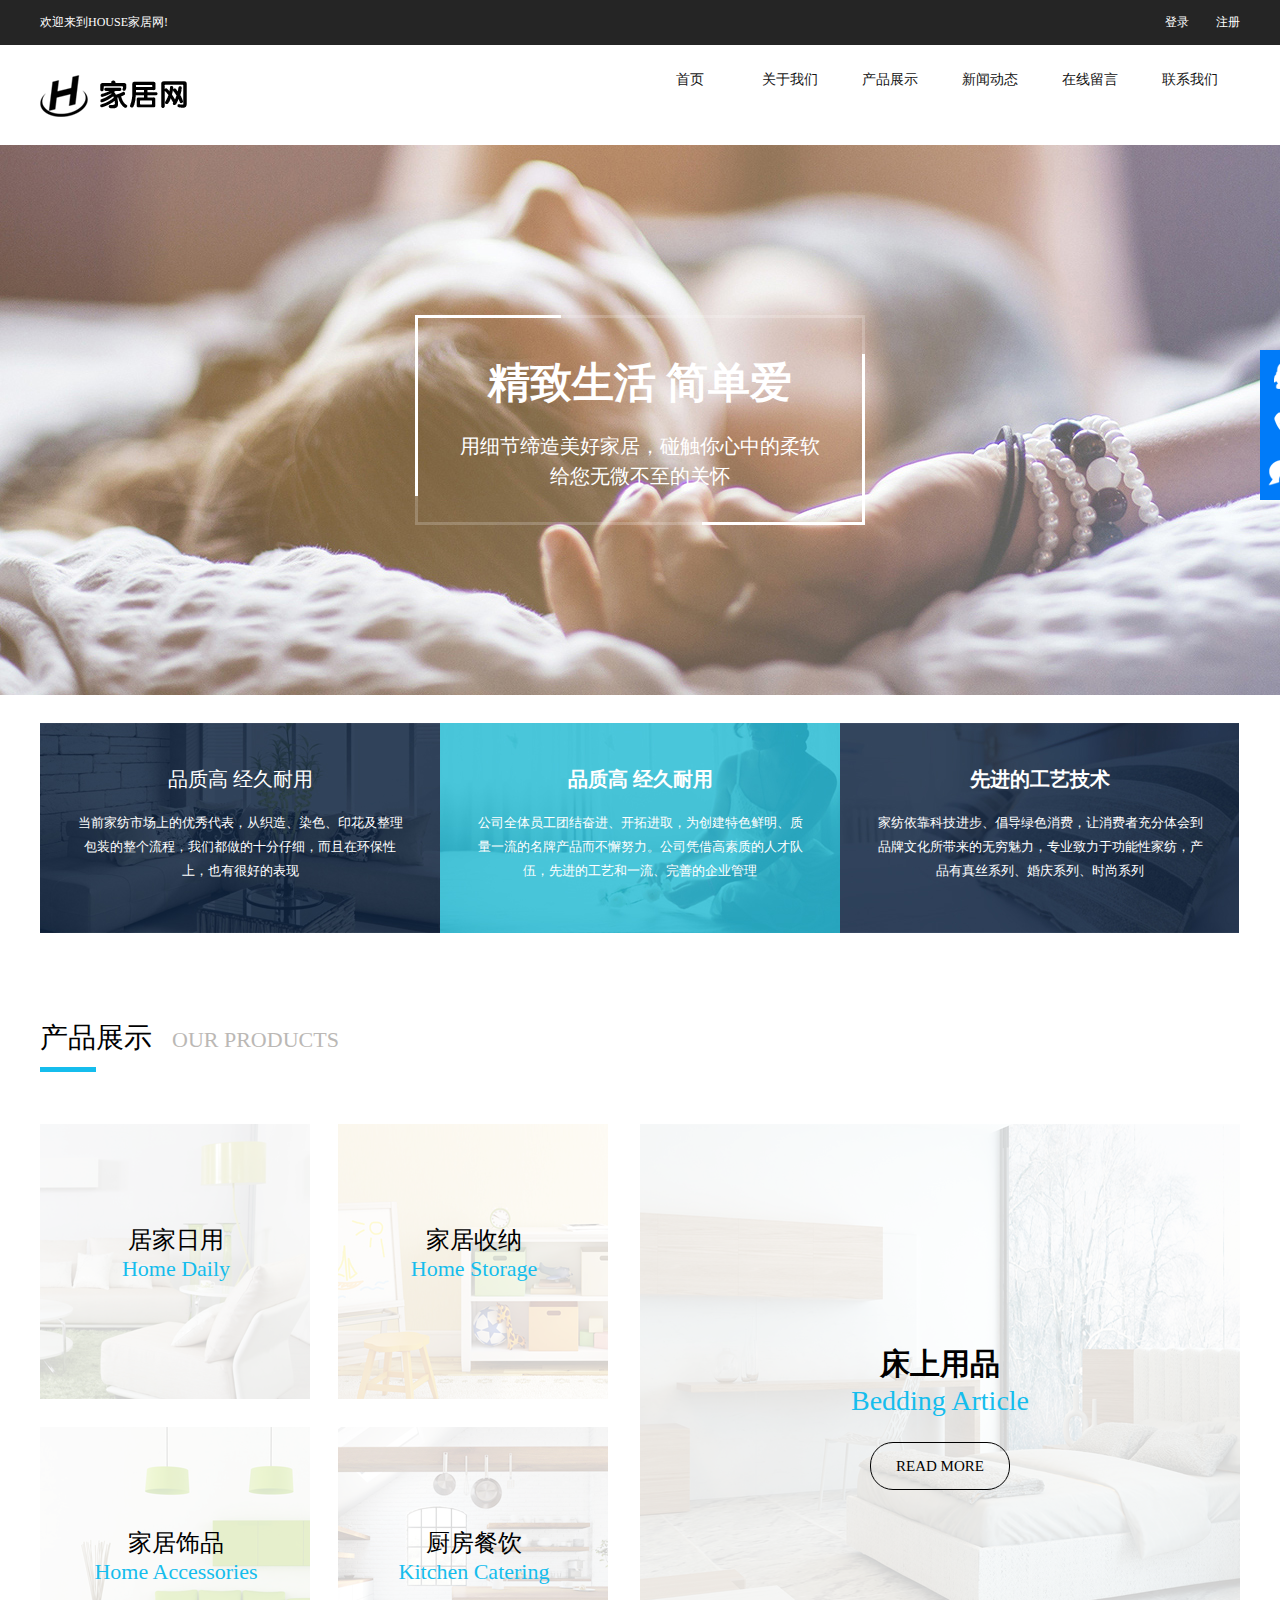
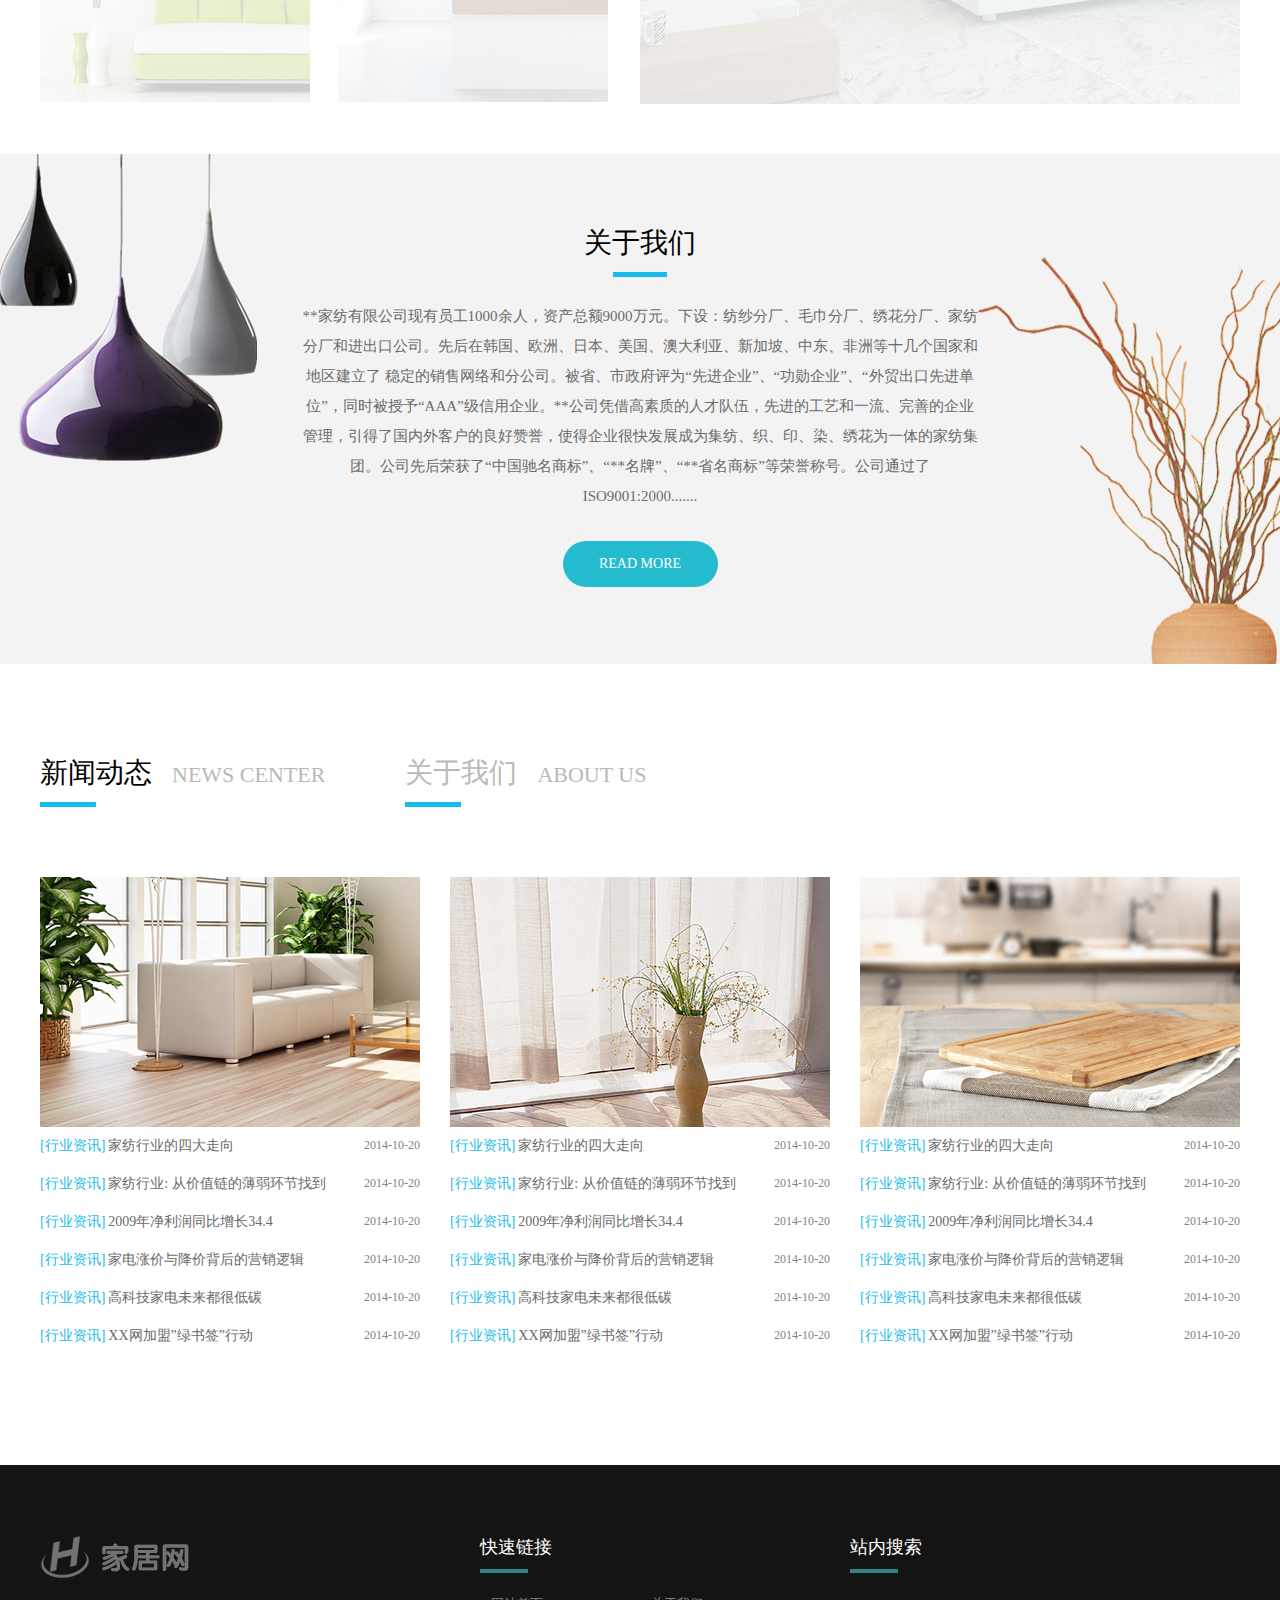
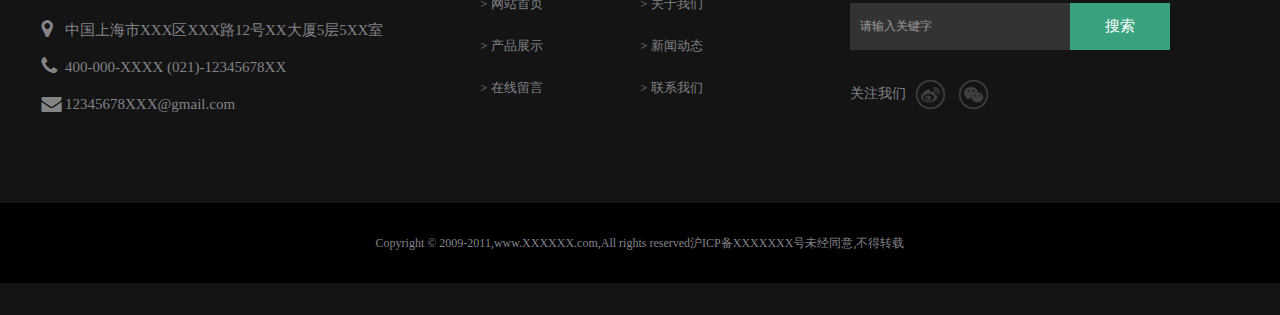
<file: net/index.html>
<!DOCTYPE html>
<html lang="en">

<head>
    <meta charset="UTF-8">
    <meta name="viewport" content="width=device-width, initial-scale=1.0">
    <meta http-equiv="X-UA-Compatible" content="ie=edge">
    <title>家居网-首页</title>
    <link rel="stylesheet" href="css/reset.css">
    <link rel="stylesheet" href="css/common.css">
    <link rel="stylesheet" href="css/index.css">
</head>

<body>
    <!-- 页眉 -->
    <div id="header">
        <div class="container-fluid bgc25">
            <!-- 欢迎语 header-top -->
            <div class="container header-top clearfix cfff font12">
                <p class="fl">欢迎来到HOUSE家居网!</p>
                <span class="time"></span>
                <p class="fr">
                    <span class="login-btn"> 登录 </span>
                    <span> 注册 </span>
                </p>
            </div>
        </div>
        <!-- 导航条 -->
        <div class="container clearfix">
            <!-- logo -->
            <h1 class="fl ptb25"><a href="#"><img src="images/logo.png" alt="图片加载失败"></a></h1>
            <!-- 导航栏 nav -->
            <ul class="fr nav">
                <li>
                    <a href="index.html">首页</a>
                    <ul>
                        <li>关于我们</li>
                        <li>产品展示</li>
                        <li>新闻动态</li>
                        <li>联系我们</li>
                    </ul>
                </li>
                <li>
                    <a href="aboutUs.html">关于我们</a>
                    
                </li>
                <li>
                    <a href="productShow.html">产品展示</a>
                    <ul>
                        <li>关于我们</li>
                        <li>产品展示</li>
                        <li>新闻动态</li>
                        <li>联系我们</li>
                    </ul>
                </li>
                <li>
                    <a href="news.html">新闻动态</a>
                    <ul>
                        <li>关于我们</li>
                        <li>产品展示</li>
                        <li>新闻动态</li>
                        <li>联系我们</li>
                    </ul>
                </li>
                <li>
                    <a href="message.html">在线留言</a>
                    
                </li>
                <li>
                    <a href="contactUs.html">联系我们</a>
                    <ul>
                        <li>关于我们</li>
                        <li>产品展示</li>
                        <li>新闻动态</li>
                        <li>联系我们</li>
                    </ul>
                </li>
            </ul>
        </div>

    </div>


    <!-- 模态框 -->
    <div id="loginbox">
        
        <!-- 登录框 -->
        <div class="login-cont">

            <form action="ok.html">
                <div class="login-t">立即登录</div>
                <div>
                    <input class="user" type="text">
                    <img class="del-user" src="images/delete.png">
                    <span class="userMsg"></span>
                </div>
                <div>
                    <input class="pwd" type="password">
                    <img class="change-pwd" src="images/close.png">
                    <span class="pwdMsg"></span>
                </div>
                <div><input class="btn" type="submit" value="登录"></div>
                <div>还没有账号？<a href="#">立即注册</a></div>
            </form>

            <span class="del-btn">❌</span>
            
        </div>

    </div>



    <!-- banner图 -->
    <div id="banner" class="container-fluid">
        <ul id="pic">
            <li><img src="./images/banner1.jpg"></li>
            <li><img src="./images/banner2.jpg"></li>
            
        </ul>
        <div class="banner-content cfff font20">
            <h2>精致生活 简单爱</h2>
            <p class="lh30">用细节缔造美好家居，碰触你心中的柔软</p>
            <p class="lh30">给您无微不至的关怀</p>
        </div>
    </div>

    <!-- 企业文化 -->
    <div id="culture" class="container clearfix cfff">
        <div class="fl cul-cont1">
            <h5 class="font20 fwn">品质高 经久耐用</h5>
            <p class="font13">当前家纺市场上的优秀代表，从织造、染色、印花及整理包装的整个流程，我们都做的十分仔细，而且在环保性上，也有很好的表现</p>
        </div>
        <div class="fl cul-cont2">
            <h5 class="font20">品质高 经久耐用</h5>
            <p class="font13">公司全体员工团结奋进、开拓进取，为创建特色鲜明、质量一流的名牌产品而不懈努力。公司凭借高素质的人才队伍，先进的工艺和一流、完善的企业管理</p>
        </div>
        <div class="fr cul-cont3 ">
            <h5 class="font20">先进的工艺技术</h5>
            <p class="font13">家纺依靠科技进步、倡导绿色消费，让消费者充分体会到品牌文化所带来的无穷魅力，专业致力于功能性家纺，产品有真丝系列、婚庆系列、时尚系列</p>
        </div>
    </div>

    <!-- 产品展示 -->
    <div id="proshow" class="container">
        <h2 class="com-title font28 fwn">产品展示<span class=" font22 cb85">OUR PRODUCTS</span></h2>
        <div class="clearfix">
            <ul class="products fl">
                <li>
                    <img src="images/pic01.jpg" alt="图片加载失败">
                    <div>
                        <h4 class="font24">居家日用</h4>
                        <span class="font22 c15bd">Home Daily</span>
                    </div>
                </li>
                <li>
                    <img src="images/pic02.jpg" alt="图片加载失败">
                    <div>
                        <h4 class="font24">家居收纳</h4>
                        <span class="font22 c15bd">Home Storage</span>
                    </div>
                </li>
                <li>
                    <img src="images/pic03.jpg" alt="图片加载失败">
                    <div>
                        <h4 class="font24">家居饰品</h4>
                        <span class="font22 c15bd">Home Accessories</span>
                    </div>
                </li>
                <li>
                    <img src="images/pic04.jpg" alt="图片加载失败">
                    <div>
                        <h4 class="font24">厨房餐饮</h4>
                        <span class="font22 c15bd">Kitchen Catering</span>
                    </div>
                </li>
            </ul>
            <div class="bigpro fr">
                <a href="#"><img src="images/pic05.jpg" alt="图片加载失败"></a>
                <div>
                    <h4 class="font30">床上用品</h4>
                    <span class="font28 c15bd">Bedding Article</span>
                    <a href="#" class="font15 c000">READ MORE</a>
                </div>
            </div>
        </div>
    </div>

    <!-- 关于我们 -->
    <div id="aboutus" class="container-fluid">
        <div class="container">
            <h2 class="font28 fwn">关于我们</h2>
            <p class="font15 lh30 c6b">
                **家纺有限公司现有员工1000余人，资产总额9000万元。下设：纺纱分厂、毛巾分厂、绣花分厂、家纺分厂和进出口公司。先后在韩国、欧洲、日本、美国、澳大利亚、新加坡、中东、非洲等十几个国家和地区建立了
                稳定的销售网络和分公司。被省、市政府评为“先进企业”、“功勋企业”、“外贸出口先进单位”，同时被授予“AAA”级信用企业。**公司凭借高素质的人才队伍，先进的工艺和一流、完善的企业管理，引得了国内外客户的良好赞誉，使得企业很快发展成为集纺、织、印、染、绣花为一体的家纺集团。公司先后荣获了“中国驰名商标”、“**名牌”、“**省名商标”等荣誉称号。公司通过了ISO9001:2000.......
            </p>
            <a href="#" class="font14 cfff">READ MORE</a>
        </div>
    </div>

    <!-- 新闻动态 -->
    <div id="news" class="container clearfix">
        <div class="fl clearfix" style="width: 100%;">
            <h2 class="com-title font28 fwn optTab">新闻动态<span class=" font22 cb85">NEWS CENTER</span></h2>
            <h2 class="com-title font28 cb85 fwn optTab">关于我们<span class=" font22 cb85">ABOUT US</span></h2>
        </div>
        <div class="opt clearfix active" style="width: 100%;">
            <div class="fl">
                <img src="images/pic06.jpg" alt="图片加载失败">
                <ul>
                    <li class="lh37">
                        <a class="c15bd font14" href="#">[行业资讯]</a>
                        <a class="c6a font14" href="#">家纺行业的四大走向</a>
                        <span class="font12 fr c138">2014-10-20</span>
                    </li>
                    <li class="lh37">
                        <a class="c15bd font14" href="#">[行业资讯]</a>
                        <a class="c6a font14" href="#">家纺行业: 从价值链的薄弱环节找到</a>
                        <span class="font12 fr c138">2014-10-20</span>
                    </li>
                    <li class="lh37">
                        <a class="c15bd font14" href="#">[行业资讯]</a>
                        <a class="c6a font14" href="#">2009年净利润同比增长34.4</a>
                        <span class="font12 fr c138">2014-10-20</span>
                    </li>
                    <li class="lh37">
                        <a class="c15bd font14" href="#">[行业资讯]</a>
                        <a class="c6a font14" href="#">家电涨价与降价背后的营销逻辑</a>
                        <span class="font12 fr c138">2014-10-20</span>
                    </li>
                    <li class="lh37">
                        <a class="c15bd font14" href="#">[行业资讯]</a>
                        <a class="c6a font14" href="#">高科技家电未来都很低碳</a>
                        <span class="font12 fr c138">2014-10-20</span>
                    </li>
                    <li class="lh37">
                        <a class="c15bd font14" href="#">[行业资讯]</a>
                        <a class="c6a font14" href="#">XX网加盟”绿书签”行动</a>
                        <span class="font12 fr c138">2014-10-20</span>
                    </li>
                </ul>
            </div>
            <div class="fl">
                <img src="images/pic07.jpg" alt="图片加载失败">
                <ul>
                    <li class="lh37">
                        <a class="c15bd font14" href="#">[行业资讯]</a>
                        <a class="c6a font14" href="#">家纺行业的四大走向</a>
                        <span class="font12 fr c138">2014-10-20</span>
                    </li>
                    <li class="lh37">
                        <a class="c15bd font14" href="#">[行业资讯]</a>
                        <a class="c6a font14" href="#">家纺行业: 从价值链的薄弱环节找到</a>
                        <span class="font12 fr c138">2014-10-20</span>
                    </li>
                    <li class="lh37">
                        <a class="c15bd font14" href="#">[行业资讯]</a>
                        <a class="c6a font14" href="#">2009年净利润同比增长34.4</a>
                        <span class="font12 fr c138">2014-10-20</span>
                    </li>
                    <li class="lh37">
                        <a class="c15bd font14" href="#">[行业资讯]</a>
                        <a class="c6a font14" href="#">家电涨价与降价背后的营销逻辑</a>
                        <span class="font12 fr c138">2014-10-20</span>
                    </li>
                    <li class="lh37">
                        <a class="c15bd font14" href="#">[行业资讯]</a>
                        <a class="c6a font14" href="#">高科技家电未来都很低碳</a>
                        <span class="font12 fr c138">2014-10-20</span>
                    </li>
                    <li class="lh37">
                        <a class="c15bd font14" href="#">[行业资讯]</a>
                        <a class="c6a font14" href="#">XX网加盟”绿书签”行动</a>
                        <span class="font12 fr c138">2014-10-20</span>
                    </li>
                </ul>
            </div>
            <div class="fr">
                <img src="images/pic08.jpg" alt="图片加载失败">
                <ul>
                    <li class="lh37">
                        <a class="c15bd font14" href="#">[行业资讯]</a>
                        <a class="c6a font14" href="#">家纺行业的四大走向</a>
                        <span class="font12 fr c138">2014-10-20</span>
                    </li>
                    <li class="lh37">
                        <a class="c15bd font14" href="#">[行业资讯]</a>
                        <a class="c6a font14" href="#">家纺行业: 从价值链的薄弱环节找到</a>
                        <span class="font12 fr c138">2014-10-20</span>
                    </li>
                    <li class="lh37">
                        <a class="c15bd font14" href="#">[行业资讯]</a>
                        <a class="c6a font14" href="#">2009年净利润同比增长34.4</a>
                        <span class="font12 fr c138">2014-10-20</span>
                    </li>
                    <li class="lh37">
                        <a class="c15bd font14" href="#">[行业资讯]</a>
                        <a class="c6a font14" href="#">家电涨价与降价背后的营销逻辑</a>
                        <span class="font12 fr c138">2014-10-20</span>
                    </li>
                    <li class="lh37">
                        <a class="c15bd font14" href="#">[行业资讯]</a>
                        <a class="c6a font14" href="#">高科技家电未来都很低碳</a>
                        <span class="font12 fr c138">2014-10-20</span>
                    </li>
                    <li class="lh37">
                        <a class="c15bd font14" href="#">[行业资讯]</a>
                        <a class="c6a font14" href="#">XX网加盟”绿书签”行动</a>
                        <span class="font12 fr c138">2014-10-20</span>
                    </li>
                </ul>
            </div>
        </div>
        <div class="opt" style="width: 100%;">
            <p class="font15 lh30 c6b">
                **家纺有限公司现有员工1000余人，资产总额9000万元。下设：纺纱分厂、毛巾分厂、绣花分厂、家纺分厂和进出口公司。先后在韩国、欧洲、日本、美国、澳大利亚、新加坡、中东、非洲等十几个国家和地区建立了
                稳定的销售网络和分公司。被省、市政府评为“先进企业”、“功勋企业”、“外贸出口先进单位”，同时被授予“AAA”级信用企业。**公司凭借高素质的人才队伍，先进的工艺和一流、完善的企业管理，引得了国内外客户的良好赞誉，使得企业很快发展成为集纺、织、印、染、绣花为一体的家纺集团。公司先后荣获了“中国驰名商标”、“**名牌”、“**省名商标”等荣誉称号。公司通过了ISO9001:2000.......
            </p>
            <a href="#" class="font14 cfff">READ MORE</a>
        </div>
    </div>

    <!-- 在线客服 -->
    <div id="online">
        <a class="icon1" href="#"><span>在线客服</span></a>
        <a class="icon2" href="#"><span>028-888888</span></a>
        <a class="icon3" href="#"><span>微信客服</span></a>
        <a class="icon4 rTop"><span>回到顶部</span></a>
    </div>

    <!-- 页尾 -->
    <div class="fontainer-fluid" id="footer">
        <div class="container clearfix">
            <div class="ftr1 fl">
                <img class="mb30" src="images/logo2.jpg" alt="图片加载失败">
                <a href="#">中国上海市XXX区XXX路12号XX大厦5层5XX室</a>
                <a href="#">400-000-XXXX (021)-12345678XX</a>
                <a href="#">12345678XXX@gmail.com</a>
            </div>
            <div class="ftr2 fl">
                <h5 class="com-title font18 cfff fwn">快速链接</h5>
                <a href="index.html">网站首页</a>
                <a href="aboutUs.html">关于我们</a>
                <a href="productShow.html">产品展示</a>
                <a href="news.html">新闻动态</a>
                <a href="message.html">在线留言</a>
                <a href="contactUs.html">联系我们</a>
            </div>
            <div class="ftr3 fl">
                <h5 class="com-title font18 cfff fwn  mb30">站内搜索</h5>
                <p class="clearfix mb30">
                    <input class="text font12 fl" type="text" placeholder="请输入关键字">
                    <input class="sbt cfff font15 fl" type="submit" value="搜索">
                </p>
                <p class="font14 c138">
                    关注我们
                    <a class="web" href="#"></a>
                    <a class="wechat" href="#"></a>
                </p>
            </div>
        </div>
        <div class="ftr-cprt c138 font12"><span>Copyright © 2009-2011,www.XXXXXX.com,All rights reserved沪ICP备XXXXXXX号未经同意,不得转载</span></div>
    </div>

    <!-- 引入js -->
    <script src="./js/slide.fn.js"></script>
    <script src="js/index.js"></script>
    <script src="js/indexDay2.js"></script>
    <script src="js/indexDay3.js"></script>
    <script src="./js/indexDay4.js"></script>
    <script src="./js/tab.js"></script>

</body>

</html>
</file>
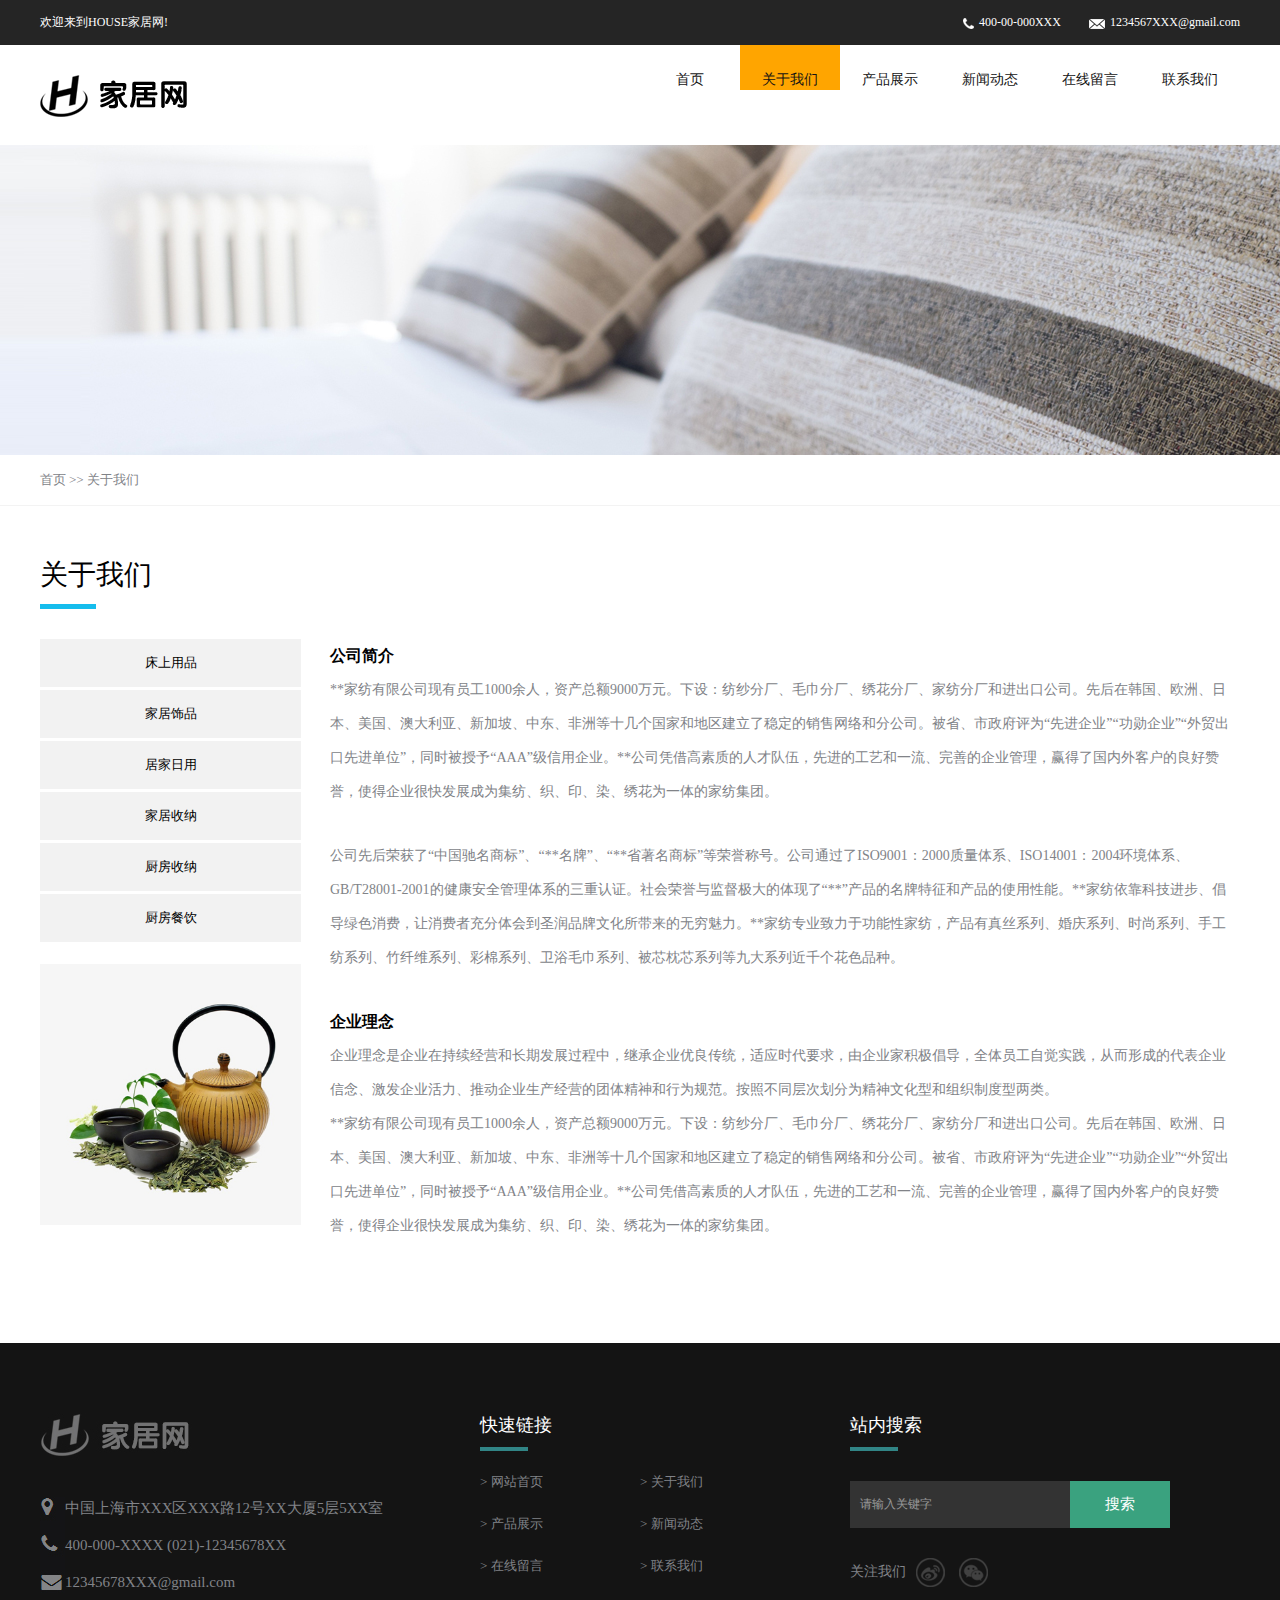
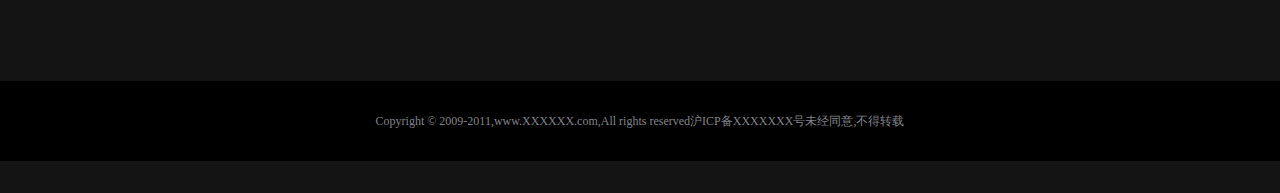
<file: net/aboutUs.html>
<!DOCTYPE html>
<html lang="en">

<head>
    <meta charset="UTF-8">
    <meta name="viewport" content="width=device-width, initial-scale=1.0">
    <meta http-equiv="X-UA-Compatible" content="ie=edge">
    <title>家居网-关于我们</title>
    <link rel="stylesheet" href="css/reset.css">
    <link rel="stylesheet" href="css/common.css">
    <link rel="stylesheet" href="css/aboutUs.css">
</head>

<body>
    <!-- 页眉 -->
    <div id="header">
        <div class="container-fluid bgc25">
            <!-- 欢迎语 header-top -->
            <div class="container header-top clearfix cfff font12">
                <p class="fl">欢迎来到HOUSE家居网!</p>
                <p class="fr">
                    <span><img src="images/tel.png" alt="图片加载失败"> 400-00-000XXX</span>
                    <span><img src="images/mail.png" alt="图片加载失败"> 1234567XXX@gmail.com</span>
                </p>
            </div>
        </div>
        <!-- 导航条 -->
        <div class="container clearfix">
            <!-- logo -->
            <h1 class="fl ptb25"><a href="#"><img src="images/logo.png" alt="图片加载失败"></a></h1>
            <!-- 导航栏 nav -->
            <ul class="fr nav">
                <li><a href="index.html">首页</a></li>
                <li class="active"><a href="aboutUs.html">关于我们</a></li>
                <li><a href="productShow.html">产品展示</a></li>
                <li><a href="news.html">新闻动态</a></li>
                <li><a href="message.html">在线留言</a></li>
                <li><a href="contactUs.html">联系我们</a></li>
            </ul>
        </div>
    </div>

    <!-- banner图 -->
    <div id="banner2" class="container-fluid"></div>

    <!-- 当前页面位置 -->
    <div id="where" class="container-fluid mb50">
        <p class="container">
            <a class="c138 font13" href="index.html">首页</a>
            <span class="c138 font13"> &gt;&gt; </span>
            <a class="c138 font13" href="aboutUs.html">关于我们</a>
        </p>
    </div>

    <!-- 关于我们 标题 -->
    <h2 class="container com-title font28 fwn mb30">关于我们</h2>

    <!-- 内容块 -->
    <div id="content" class="container clearfix mb70">
        <!-- 通用 左侧栏 -->
        <div class="cont-limg fl">
            <div class="clearfix">
                <a href="#">床上用品</a>
                <a href="#">家居饰品</a>
                <a href="#">居家日用</a>
                <a href="#">家居收纳</a>
                <a href="#">厨房收纳</a>
                <a href="#">厨房餐饮</a>
            </div>
            <img src="images/08.jpg" alt="图片加载失败">
        </div>
        <div class="cont-right fl">
            <h5>公司简介</h5>
            <p>**家纺有限公司现有员工1000余人，资产总额9000万元。下设：纺纱分厂、毛巾分厂、绣花分厂、家纺分厂和进出口公司。先后在韩国、欧洲、日本、美国、澳大利亚、新加坡、中东、非洲等十几个国家和地区建立了稳定的销售网络和分公司。被省、市政府评为“先进企业”“功勋企业”“外贸出口先进单位”，同时被授予“AAA”级信用企业。**公司凭借高素质的人才队伍，先进的工艺和一流、完善的企业管理，赢得了国内外客户的良好赞誉，使得企业很快发展成为集纺、织、印、染、绣花为一体的家纺集团。
            </p>

            <p>公司先后荣获了“中国驰名商标”、“**名牌”、“**省著名商标”等荣誉称号。公司通过了ISO9001：2000质量体系、ISO14001：2004环境体系、GB/T28001-2001的健康安全管理体系的三重认证。社会荣誉与监督极大的体现了“**”产品的名牌特征和产品的使用性能。**家纺依靠科技进步、倡导绿色消费，让消费者充分体会到圣润品牌文化所带来的无穷魅力。**家纺专业致力于功能性家纺，产品有真丝系列、婚庆系列、时尚系列、手工纺系列、竹纤维系列、彩棉系列、卫浴毛巾系列、被芯枕芯系列等九大系列近千个花色品种。
            </p>

            <h5>企业理念</h5>
            <p>
                企业理念是企业在持续经营和长期发展过程中，继承企业优良传统，适应时代要求，由企业家积极倡导，全体员工自觉实践，从而形成的代表企业信念、激发企业活力、推动企业生产经营的团体精神和行为规范。按照不同层次划分为精神文化型和组织制度型两类。<br>
                **家纺有限公司现有员工1000余人，资产总额9000万元。下设：纺纱分厂、毛巾分厂、绣花分厂、家纺分厂和进出口公司。先后在韩国、欧洲、日本、美国、澳大利亚、新加坡、中东、非洲等十几个国家和地区建立了稳定的销售网络和分公司。被省、市政府评为“先进企业”“功勋企业”“外贸出口先进单位”，同时被授予“AAA”级信用企业。**公司凭借高素质的人才队伍，先进的工艺和一流、完善的企业管理，赢得了国内外客户的良好赞誉，使得企业很快发展成为集纺、织、印、染、绣花为一体的家纺集团。
            </p>
        </div>
    </div>

    <!-- 页尾 -->
    <div class="fontainer-fluid" id="footer">
        <div class="container clearfix">
            <div class="ftr1 fl">
                <img class="mb30" src="images/logo2.jpg" alt="图片加载失败">
                <a href="#">中国上海市XXX区XXX路12号XX大厦5层5XX室</a>
                <a href="#">400-000-XXXX (021)-12345678XX</a>
                <a href="#">12345678XXX@gmail.com</a>
            </div>
            <div class="ftr2 fl">
                <h5 class="com-title font18 cfff fwn">快速链接</h5>
                <a href="index.html">网站首页</a>
                <a href="aboutUs.html">关于我们</a>
                <a href="productShow.html">产品展示</a>
                <a href="news.html">新闻动态</a>
                <a href="message.html">在线留言</a>
                <a href="contactUs.html">联系我们</a>
            </div>
            <div class="ftr3 fl">
                <h5 class="com-title font18 cfff fwn  mb30">站内搜索</h5>
                <p class="clearfix mb30">
                    <input class="text font12 fl" type="text" placeholder="请输入关键字">
                    <input class="sbt cfff font15 fl" type="submit" value="搜索">
                </p>
                <p class="font14 c138">
                    关注我们
                    <a class="web" href="#"></a>
                    <a class="wechat" href="#"></a>
                </p>
            </div>
        </div>
        <div class="ftr-cprt c138 font12"><span>Copyright © 2009-2011,www.XXXXXX.com,All rights
                reserved沪ICP备XXXXXXX号未经同意,不得转载</span></div>
    </div>

</body>

</html>
</file>
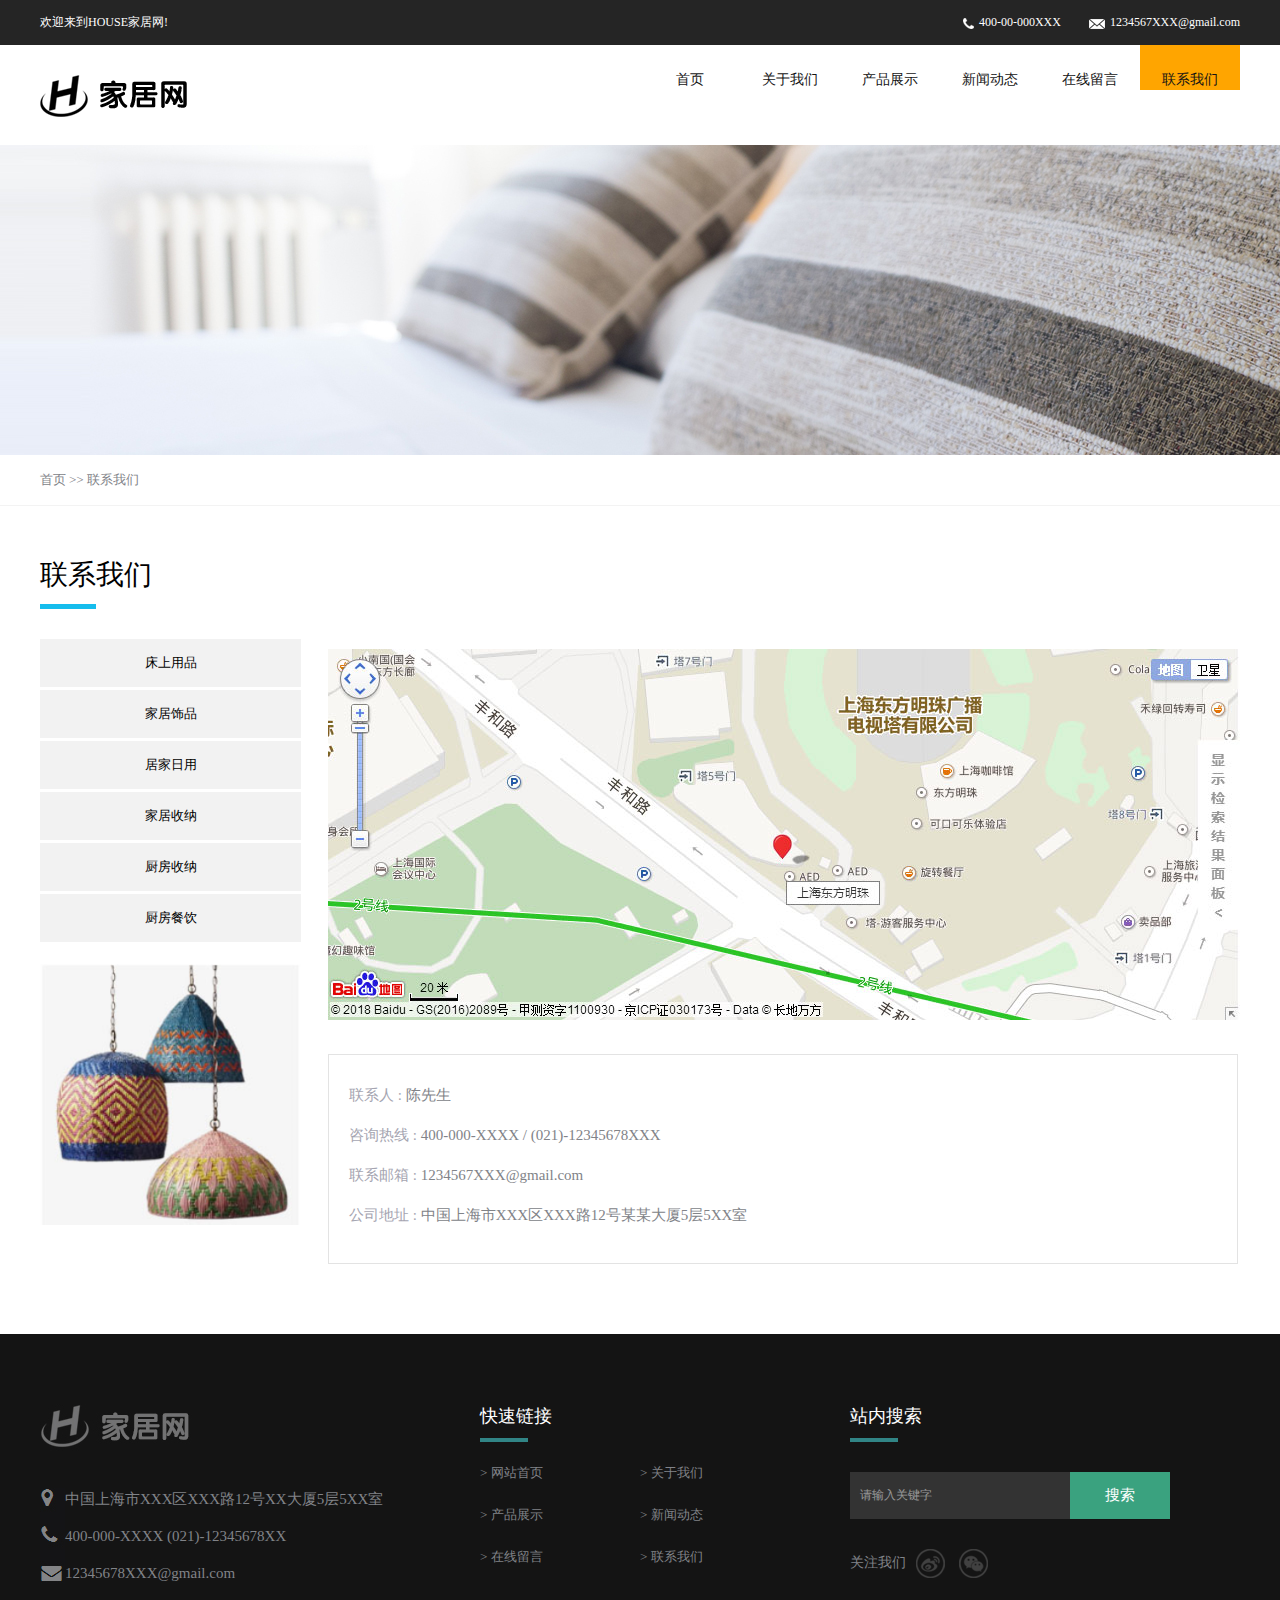
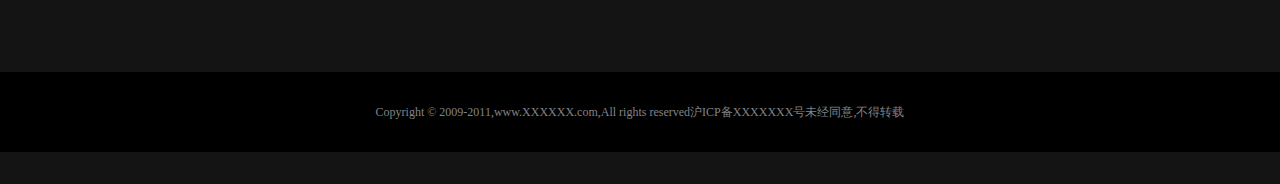
<file: net/contactUs.html>
<!DOCTYPE html>
<html lang="en">

<head>
    <meta charset="UTF-8">
    <meta name="viewport" content="width=device-width, initial-scale=1.0">
    <meta http-equiv="X-UA-Compatible" content="ie=edge">
    <title>家居网-联系我们</title>
    <link rel="stylesheet" href="css/reset.css">
    <link rel="stylesheet" href="css/common.css">
    <link rel="stylesheet" href="css/contactUs.css">
</head>

<body>
    <!-- 页眉 -->
    <div id="header">
        <div class="container-fluid bgc25">
            <!-- 欢迎语 header-top -->
            <div class="container header-top clearfix cfff font12">
                <p class="fl">欢迎来到HOUSE家居网!</p>
                <p class="fr">
                    <span><img src="images/tel.png" alt="图片加载失败"> 400-00-000XXX</span>
                    <span><img src="images/mail.png" alt="图片加载失败"> 1234567XXX@gmail.com</span>
                </p>
            </div>
        </div>
        <!-- 导航条 -->
        <div class="container clearfix">
            <!-- logo -->
            <h1 class="fl ptb25"><a href="#"><img src="images/logo.png" alt="图片加载失败"></a></h1>
            <!-- 导航栏 nav -->
            <ul class="fr nav">
                <li><a href="index.html">首页</a></li>
                <li><a href="aboutUs.html">关于我们</a></li>
                <li><a href="productShow.html">产品展示</a></li>
                <li><a href="news.html">新闻动态</a></li>
                <li><a href="message.html">在线留言</a></li>
                <li class="active"><a href="contactUs.html">联系我们</a></li>
            </ul>
        </div>
    </div>

    <!-- banner图 -->
    <div id="banner2" class="container-fluid"></div>

    <!-- 当前页面位置 -->
    <div id="where" class="container-fluid mb50">
        <p class="container">
            <a class="c138 font13" href="index.html">首页</a>
            <span class="c138 font13"> &gt;&gt; </span>
            <a class="c138 font13" href="contactUs.html">联系我们</a>
        </p>
    </div>

    <!-- 关于我们 标题 -->
    <h2 class="container com-title font28 fwn mb30">联系我们</h2>

    <!-- 内容块 -->
    <div id="content" class="container clearfix mb70">
        <!-- 通用 左侧栏 -->
        <div class="cont-limg fl">
            <div class="clearfix">
                <a href="#">床上用品</a>
                <a href="#">家居饰品</a>
                <a href="#">居家日用</a>
                <a href="#">家居收纳</a>
                <a href="#">厨房收纳</a>
                <a href="#">厨房餐饮</a>
            </div>
            <img src="images/09.png" alt="图片加载失败">
        </div>
        <div class="cont-right fr">
            <img src="images/map.jpg" alt="图片加载失败">
            <div class="information">
                <p><span class="ca5b">联系人 : </span>陈先生</p>
                <p><span class="ca5b">咨询热线 :</span> 400-000-XXXX / (021)-12345678XXX</p>
                <p><span class="ca5b">联系邮箱 :</span> 1234567XXX@gmail.com</p>
                <p><span class="ca5b">公司地址 :</span> 中国上海市XXX区XXX路12号某某大厦5层5XX室</p>
            </div>
        </div>
    </div>









    <!-- 页尾 -->
    <div class="fontainer-fluid" id="footer">
        <div class="container clearfix">
            <div class="ftr1 fl">
                <img class="mb30" src="images/logo2.jpg" alt="图片加载失败">
                <a href="#">中国上海市XXX区XXX路12号XX大厦5层5XX室</a>
                <a href="#">400-000-XXXX (021)-12345678XX</a>
                <a href="#">12345678XXX@gmail.com</a>
            </div>
            <div class="ftr2 fl">
                <h5 class="com-title font18 cfff fwn">快速链接</h5>
                <a href="index.html">网站首页</a>
                <a href="aboutUs.html">关于我们</a>
                <a href="productShow.html">产品展示</a>
                <a href="news.html">新闻动态</a>
                <a href="message.html">在线留言</a>
                <a href="contactUs.html">联系我们</a>
            </div>
            <div class="ftr3 fl">
                <h5 class="com-title font18 cfff fwn  mb30">站内搜索</h5>
                <p class="clearfix mb30">
                    <input class="text font12 fl" type="text" placeholder="请输入关键字">
                    <input class="sbt cfff font15 fl" type="submit" value="搜索">
                </p>
                <p class="font14 c138">
                    关注我们
                    <a class="web" href="#"></a>
                    <a class="wechat" href="#"></a>
                </p>
            </div>
        </div>
        <div class="ftr-cprt c138 font12"><span>Copyright © 2009-2011,www.XXXXXX.com,All rights
                reserved沪ICP备XXXXXXX号未经同意,不得转载</span></div>
    </div>

</body>

</html>
</file>
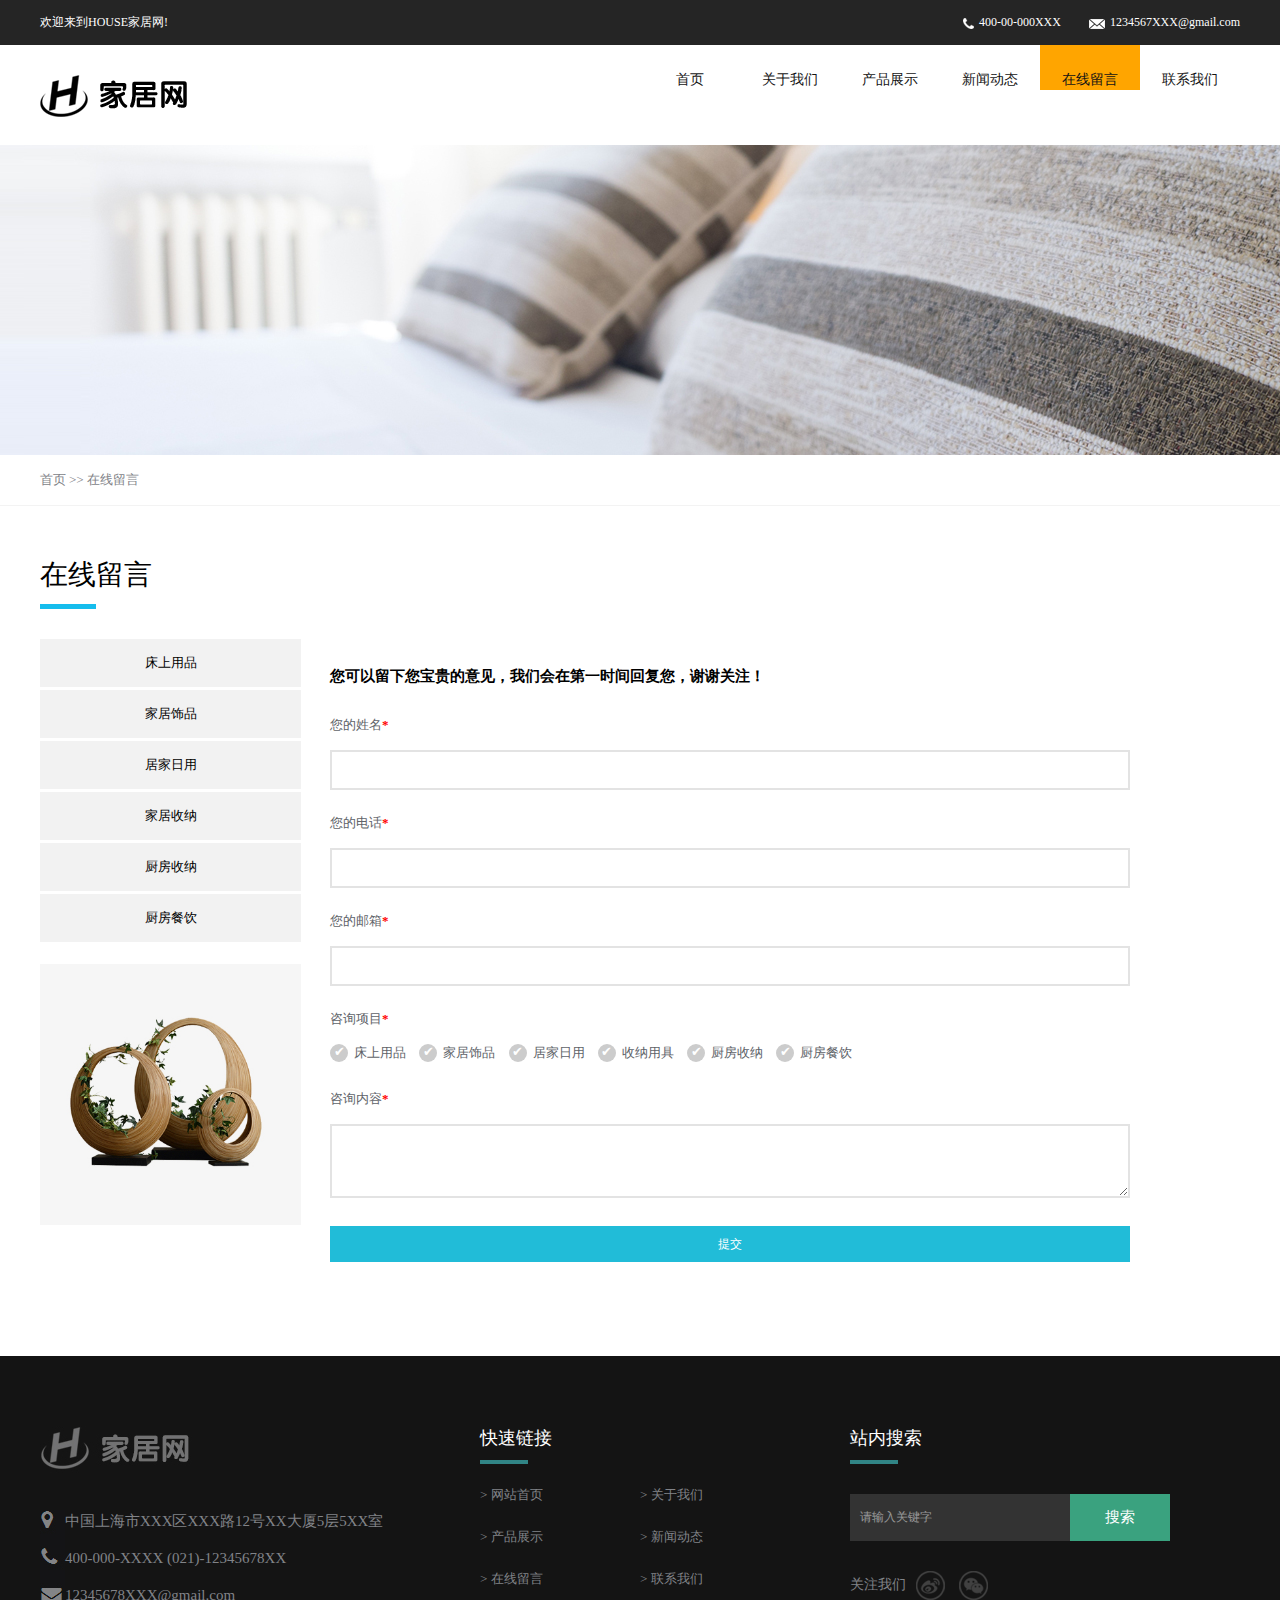
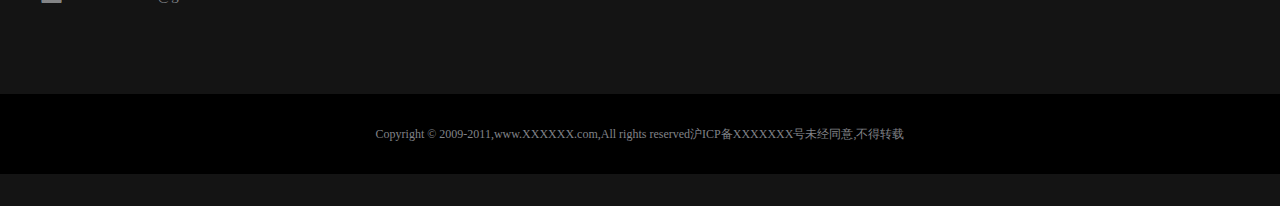
<file: net/message.html>
<!DOCTYPE html>
<html lang="en">

<head>
    <meta charset="UTF-8">
    <meta name="viewport" content="width=device-width, initial-scale=1.0">
    <meta http-equiv="X-UA-Compatible" content="ie=edge">
    <title>家居网-在线留言</title>
    <link rel="stylesheet" href="css/reset.css">
    <link rel="stylesheet" href="css/common.css">
    <link rel="stylesheet" href="css/message.css">
</head>

<body>
    <!-- 页眉 -->
    <div id="header">
        <div class="container-fluid bgc25">
            <!-- 欢迎语 header-top -->
            <div class="container header-top clearfix cfff font12">
                <p class="fl">欢迎来到HOUSE家居网!</p>
                <p class="fr">
                    <span><img src="images/tel.png" alt="图片加载失败"> 400-00-000XXX</span>
                    <span><img src="images/mail.png" alt="图片加载失败"> 1234567XXX@gmail.com</span>
                </p>
            </div>
        </div>
        <!-- 导航条 -->
        <div class="container clearfix">
            <!-- logo -->
            <h1 class="fl ptb25"><a href="#"><img src="images/logo.png" alt="图片加载失败"></a></h1>
            <!-- 导航栏 nav -->
            <ul class="fr nav">
                <li><a href="index.html">首页</a></li>
                <li><a href="aboutUs.html">关于我们</a></li>
                <li><a href="productShow.html">产品展示</a></li>
                <li><a href="news.html">新闻动态</a></li>
                <li class="active"><a href="message.html">在线留言</a></li>
                <li><a href="contactUs.html">联系我们</a></li>
            </ul>
        </div>
    </div>

    <!-- banner图 -->
    <div id="banner2" class="container-fluid"></div>

    <!-- 当前页面位置 -->
    <div id="where" class="container-fluid mb50">
        <p class="container">
            <a class="c138 font13" href="index.html">首页</a>
            <span class="c138 font13"> &gt;&gt; </span>
            <a class="c138 font13" href="message.html">在线留言</a>
        </p>
    </div>

    <!-- 关于我们 标题 -->
    <h2 class="container com-title font28 fwn mb30">在线留言</h2>

    <!-- 内容块 -->
    <div id="content" class="container clearfix mb70">
        <!-- 通用 左侧栏 -->
        <div class="cont-limg fl">
            <div class="clearfix">
                <a href="#">床上用品</a>
                <a href="#">家居饰品</a>
                <a href="#">居家日用</a>
                <a href="#">家居收纳</a>
                <a href="#">厨房收纳</a>
                <a href="#">厨房餐饮</a>
            </div>
            <img src="images/03_f0hi.jpg" alt="图片加载失败">
        </div>
        <div class="cont-right fl ml28 mt28">
            <h4 class="font15 mb30">您可以留下您宝贵的意见，我们会在第一时间回复您，谢谢关注！</h4>
            <p>您的姓名</p>
            <input type="text">
            <p>您的电话</p>
            <input type="text">
            <p>您的邮箱</p>
            <input type="text">
            <p>咨询项目</p>
            <span>
                <input id="ckb1" type="checkbox">床上用品
                <label for="ckb1"></label>
            </span>
            <span>
                <input id="ckb2" type="checkbox">家居饰品
                <label for="ckb2"></label>
            </span>
            <span>
                <input id="ckb3" type="checkbox">居家日用
                <label for="ckb3"></label>
            </span>
            <span>
                <input id="ckb4" type="checkbox">收纳用具
                <label for="ckb4"></label>
            </span>
            <span>
                <input id="ckb5" type="checkbox">厨房收纳
                <label for="ckb5"></label>
            </span>
            <span>
                <input id="ckb6" type="checkbox">厨房餐饮
                <label for="ckb6"></label>
            </span>
            <p class="mt28">咨询内容</p>
            <textarea></textarea>
            <input type="submit" value="提交">
        </div>
    </div>




    



    <!-- 页尾 -->
    <div class="fontainer-fluid" id="footer">
        <div class="container clearfix">
            <div class="ftr1 fl">
                <img class="mb30" src="images/logo2.jpg" alt="图片加载失败">
                <a href="#">中国上海市XXX区XXX路12号XX大厦5层5XX室</a>
                <a href="#">400-000-XXXX (021)-12345678XX</a>
                <a href="#">12345678XXX@gmail.com</a>
            </div>
            <div class="ftr2 fl">
                <h5 class="com-title font18 cfff fwn">快速链接</h5>
                <a href="index.html">网站首页</a>
                <a href="aboutUs.html">关于我们</a>
                <a href="productShow.html">产品展示</a>
                <a href="news.html">新闻动态</a>
                <a href="message.html">在线留言</a>
                <a href="contactUs.html">联系我们</a>
            </div>
            <div class="ftr3 fl">
                <h5 class="com-title font18 cfff fwn  mb30">站内搜索</h5>
                <p class="clearfix mb30">
                    <input class="text font12 fl" type="text" placeholder="请输入关键字">
                    <input class="sbt cfff font15 fl" type="submit" value="搜索">
                </p>
                <p class="font14 c138">
                    关注我们
                    <a class="web" href="#"></a>
                    <a class="wechat" href="#"></a>
                </p>
            </div>
        </div>
        <div class="ftr-cprt c138 font12"><span>Copyright © 2009-2011,www.XXXXXX.com,All rights
                reserved沪ICP备XXXXXXX号未经同意,不得转载</span></div>
    </div>

</body>

</html>
</file>
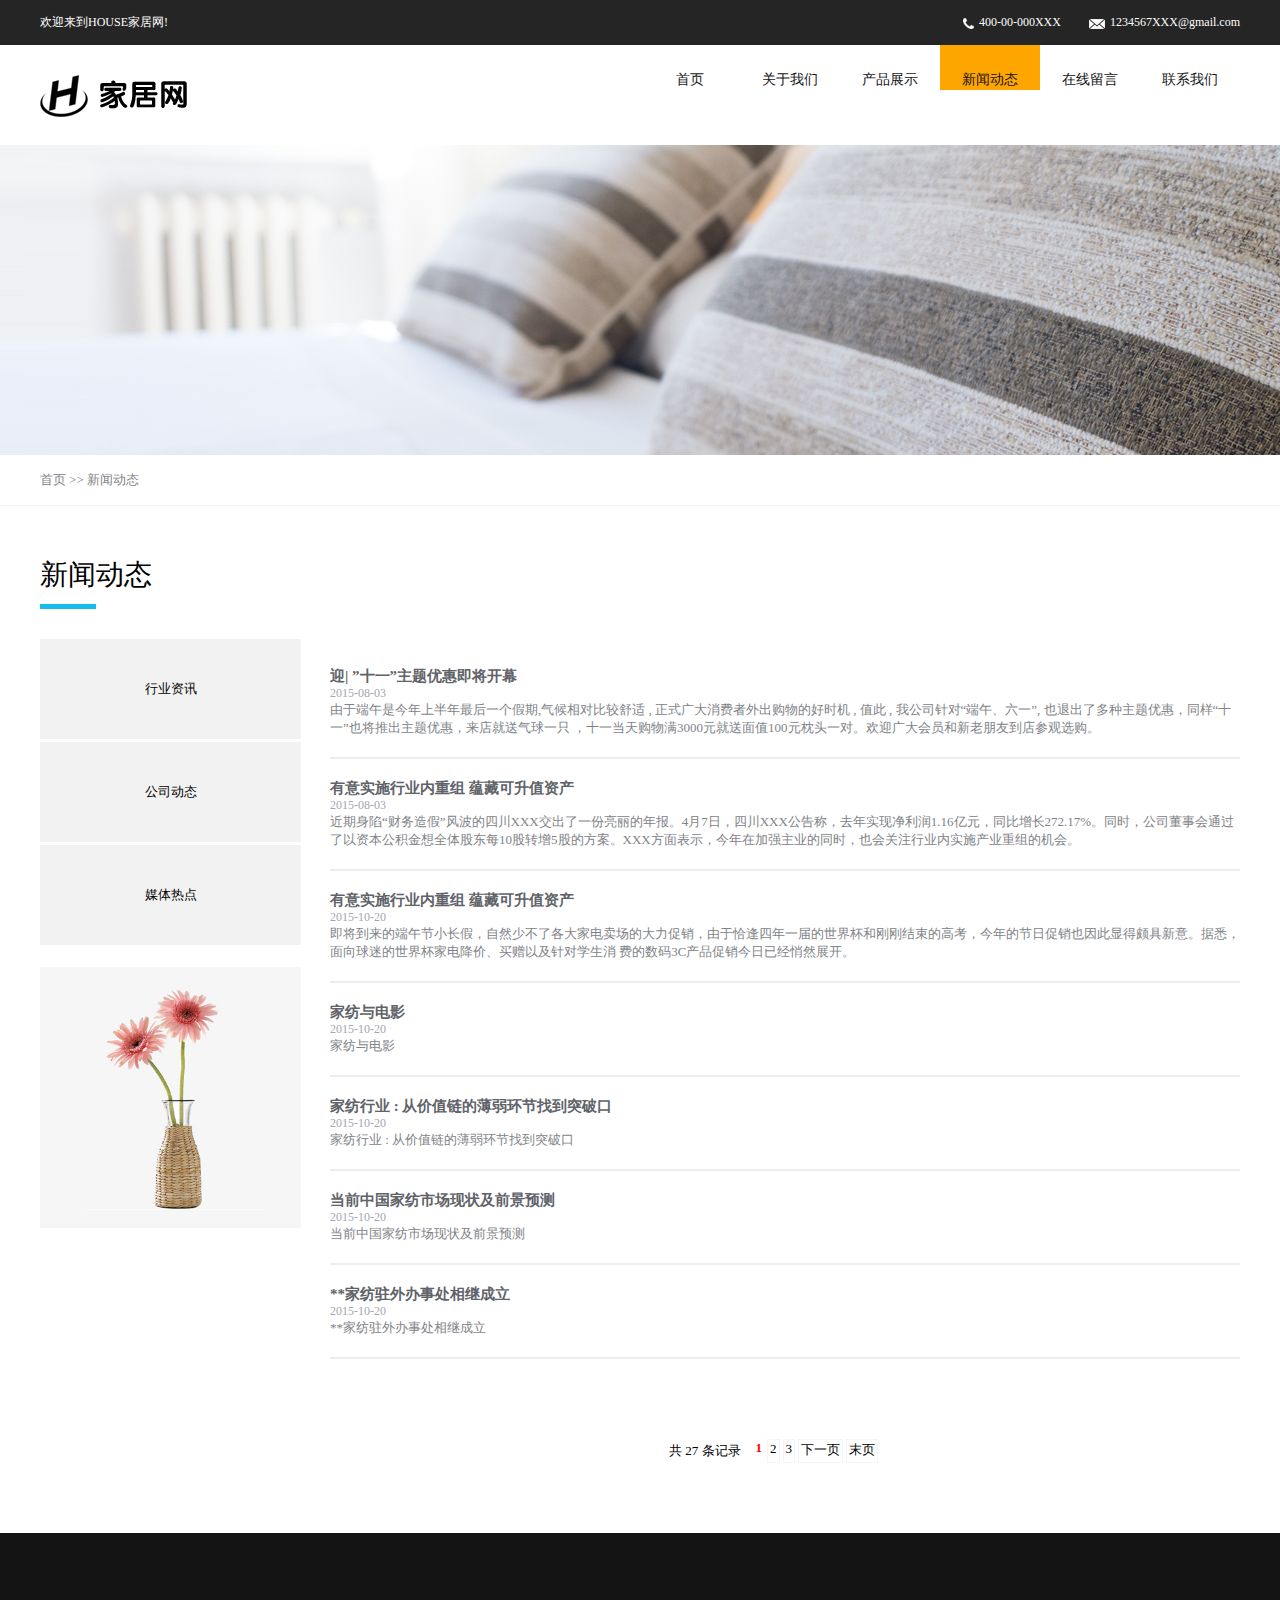
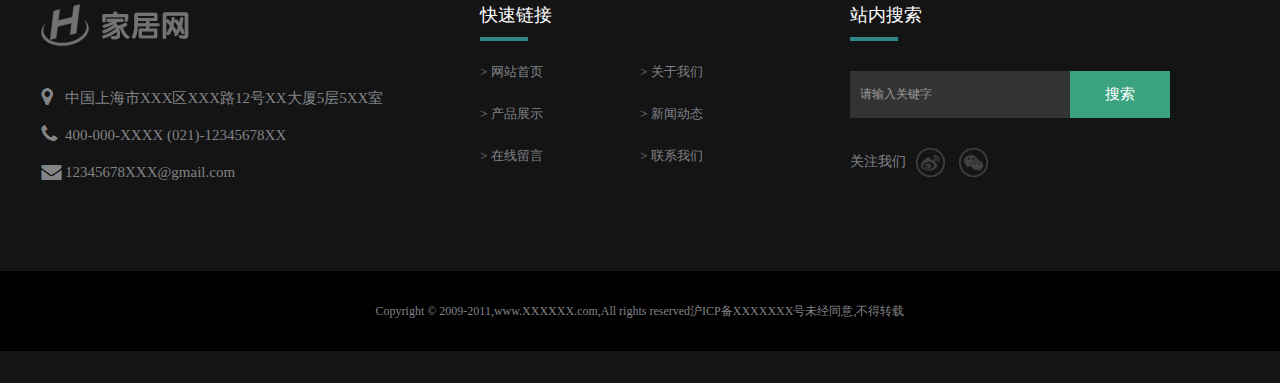
<file: net/news.html>
<!DOCTYPE html>
<html lang="en">

<head>
    <meta charset="UTF-8">
    <meta name="viewport" content="width=device-width, initial-scale=1.0">
    <meta http-equiv="X-UA-Compatible" content="ie=edge">
    <title>家居网-新闻动态</title>
    <link rel="stylesheet" href="css/reset.css">
    <link rel="stylesheet" href="css/common.css">
    <link rel="stylesheet" href="css/news.css">
</head>

<body>
    <!-- 页眉 -->
    <div id="header">
        <div class="container-fluid bgc25">
            <!-- 欢迎语 header-top -->
            <div class="container header-top clearfix cfff font12">
                <p class="fl">欢迎来到HOUSE家居网!</p>
                <p class="fr">
                    <span><img src="images/tel.png" alt="图片加载失败"> 400-00-000XXX</span>
                    <span><img src="images/mail.png" alt="图片加载失败"> 1234567XXX@gmail.com</span>
                </p>
            </div>
        </div>
        <!-- 导航条 -->
        <div class="container clearfix">
            <!-- logo -->
            <h1 class="fl ptb25"><a href="#"><img src="images/logo.png" alt="图片加载失败"></a></h1>
            <!-- 导航栏 nav -->
            <ul class="fr nav">
                <li><a href="index.html">首页</a></li>
                <li><a href="aboutUs.html">关于我们</a></li>
                <li><a href="productShow.html">产品展示</a></li>
                <li class="active"><a href="news.html">新闻动态</a></li>
                <li><a href="message.html">在线留言</a></li>
                <li><a href="contactUs.html">联系我们</a></li>
            </ul>
        </div>
    </div>

    <!-- banner图 -->
    <div id="banner2" class="container-fluid"></div>

    <!-- 当前页面位置 -->
    <div id="where" class="container-fluid mb50">
        <p class="container">
            <a class="c138 font13" href="index.html">首页</a>
            <span class="c138 font13"> &gt;&gt; </span>
            <a class="c138 font13" href="news.html">新闻动态</a>
        </p>
    </div>

    <!-- 关于我们 标题 -->
    <h2 class="container com-title font28 fwn mb30">新闻动态</h2>

    <!-- 内容块 -->
    <div id="content" class="container clearfix mb70">
        <!-- 通用 左侧栏 -->
        <div class="cont-limg fl">
            <div class="clearfix">
                <a href="#">行业资讯</a>
                <a href="#">公司动态</a>
                <a href="#">媒体热点</a>
            </div>
            <img src="images/02_wqpl.jpg" alt="图片加载失败">
        </div>
        <div class="cont-right fl ml28 mt28">
            <ul>
                <li>
                    <h5><a href="newsDetail.html">迎|  ”十一”主题优惠即将开幕</a></h5>
                    <span>2015-08-03</span>
                    <p>由于端午是今年上半年最后一个假期,气候相对比较舒适  , 正式广大消费者外出购物的好时机  , 值此  , 我公司针对“端午、六一”, 也退出了多种主题优惠，同样“十一”也将推出主题优惠，来店就送气球一只 ，十一当天购物满3000元就送面值100元枕头一对。欢迎广大会员和新老朋友到店参观选购。</p>
                </li>
                <li>
                    <h5><a href="#">有意实施行业内重组  蕴藏可升值资产</a></h5>
                    <span>2015-08-03</span>
                    <p>近期身陷“财务造假”风波的四川XXX交出了一份亮丽的年报。4月7日，四川XXX公告称，去年实现净利润1.16亿元，同比增长272.17%。同时，公司董事会通过了以资本公积金想全体股东每10股转增5股的方案。XXX方面表示，今年在加强主业的同时，也会关注行业内实施产业重组的机会。</p>
                </li>
                <li>
                    <h5><a href="#">有意实施行业内重组  蕴藏可升值资产</a></h5>
                    <span>2015-10-20</span>
                    <p>即将到来的端午节小长假，自然少不了各大家电卖场的大力促销，由于恰逢四年一届的世界杯和刚刚结束的高考，今年的节日促销也因此显得颇具新意。据悉，面向球迷的世界杯家电降价、买赠以及针对学生消 费的数码3C产品促销今日已经悄然展开。</p>
                </li>
                <li>
                    <h5><a href="#">家纺与电影</a></h5>
                    <span>2015-10-20</span>
                    <p>家纺与电影</p>
                </li>
                <li>
                    <h5><a href="#">家纺行业 : 从价值链的薄弱环节找到突破口</a></h5>
                    <span>2015-10-20</span>
                    <p>家纺行业 : 从价值链的薄弱环节找到突破口</p>
                </li>
                <li>
                    <h5><a href="#">当前中国家纺市场现状及前景预测</a></h5>
                    <span>2015-10-20</span>
                    <p>当前中国家纺市场现状及前景预测</p>
                </li>
                <li>
                    <h5><a href="#">**家纺驻外办事处相继成立</a></h5>
                    <span>2015-10-20</span>
                    <p>**家纺驻外办事处相继成立</p>
                </li>
            </ul>
            <!-- 页码 -->
            <div class="page">
                <span class="fl font13">共 27 条记录</span>
                <ul class="fl">
                    <li>1</li>
                    <li>2</li>
                    <li>3</li>
                    <li>下一页</li>
                    <li>末页</li>
                </ul>
            </div>
        </div>
    </div>




    



    <!-- 页尾 -->
    <div class="fontainer-fluid" id="footer">
        <div class="container clearfix">
            <div class="ftr1 fl">
                <img class="mb30" src="images/logo2.jpg" alt="图片加载失败">
                <a href="#">中国上海市XXX区XXX路12号XX大厦5层5XX室</a>
                <a href="#">400-000-XXXX (021)-12345678XX</a>
                <a href="#">12345678XXX@gmail.com</a>
            </div>
            <div class="ftr2 fl">
                <h5 class="com-title font18 cfff fwn">快速链接</h5>
                <a href="index.html">网站首页</a>
                <a href="aboutUs.html">关于我们</a>
                <a href="productShow.html">产品展示</a>
                <a href="news.html">新闻动态</a>
                <a href="message.html">在线留言</a>
                <a href="contactUs.html">联系我们</a>
            </div>
            <div class="ftr3 fl">
                <h5 class="com-title font18 cfff fwn  mb30">站内搜索</h5>
                <p class="clearfix mb30">
                    <input class="text font12 fl" type="text" placeholder="请输入关键字">
                    <input class="sbt cfff font15 fl" type="submit" value="搜索">
                </p>
                <p class="font14 c138">
                    关注我们
                    <a class="web" href="#"></a>
                    <a class="wechat" href="#"></a>
                </p>
            </div>
        </div>
        <div class="ftr-cprt c138 font12"><span>Copyright © 2009-2011,www.XXXXXX.com,All rights
                reserved沪ICP备XXXXXXX号未经同意,不得转载</span></div>
    </div>

</body>

</html>
</file>
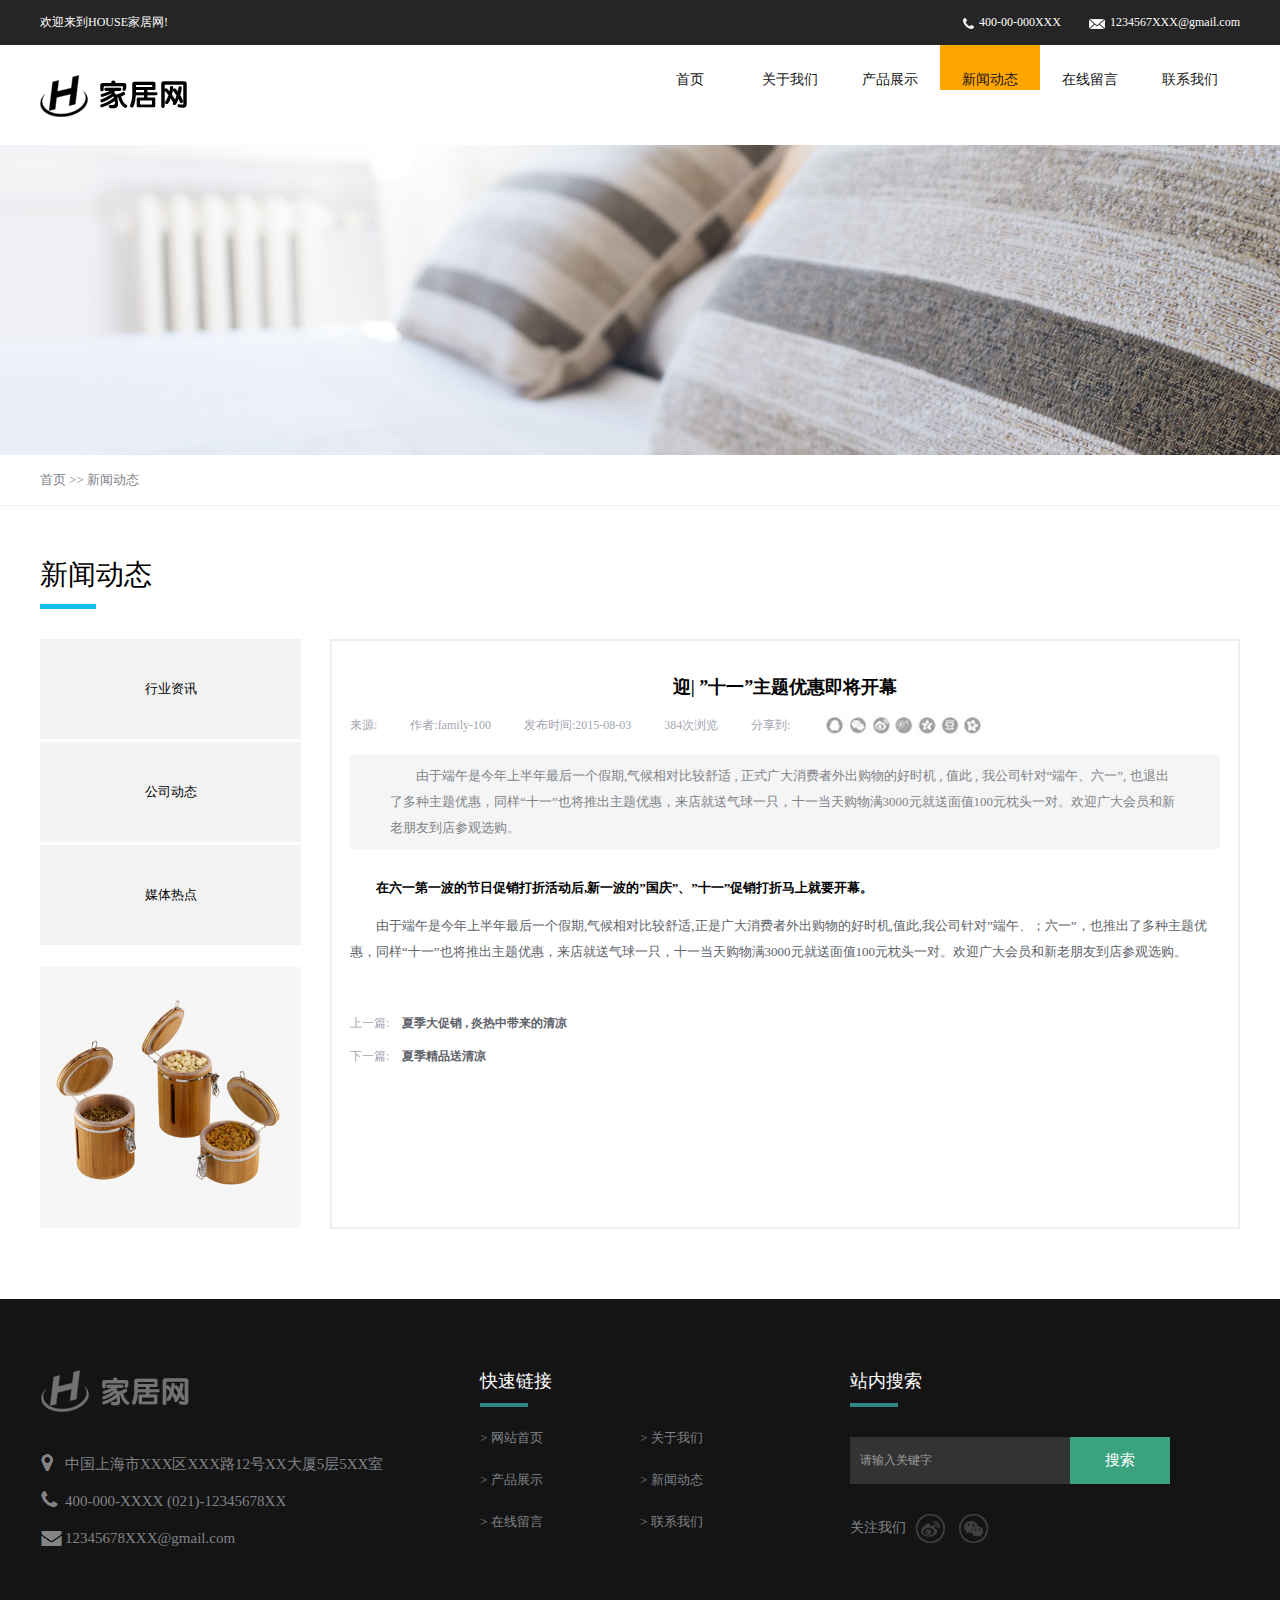
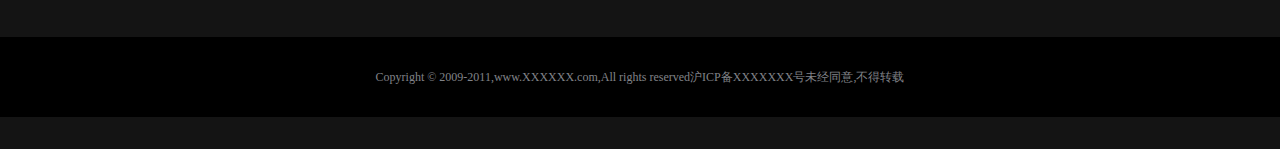
<file: net/newsDetail.html>
<!DOCTYPE html>
<html lang="en">

<head>
    <meta charset="UTF-8">
    <meta name="viewport" content="width=device-width, initial-scale=1.0">
    <meta http-equiv="X-UA-Compatible" content="ie=edge">
    <title>家居网-新闻动态</title>
    <link rel="stylesheet" href="css/reset.css">
    <link rel="stylesheet" href="css/common.css">
    <link rel="stylesheet" href="css/newsDetail.css">
</head>

<body>
    <!-- 页眉 -->
    <div id="header">
        <div class="container-fluid bgc25">
            <!-- 欢迎语 header-top -->
            <div class="container header-top clearfix cfff font12">
                <p class="fl">欢迎来到HOUSE家居网!</p>
                <p class="fr">
                    <span><img src="images/tel.png" alt="图片加载失败"> 400-00-000XXX</span>
                    <span><img src="images/mail.png" alt="图片加载失败"> 1234567XXX@gmail.com</span>
                </p>
            </div>
        </div>
        <!-- 导航条 -->
        <div class="container clearfix">
            <!-- logo -->
            <h1 class="fl ptb25"><a href="#"><img src="images/logo.png" alt="图片加载失败"></a></h1>
            <!-- 导航栏 nav -->
            <ul class="fr nav">
                <li><a href="index.html">首页</a></li>
                <li><a href="aboutUs.html">关于我们</a></li>
                <li><a href="productShow.html">产品展示</a></li>
                <li class="active"><a href="news.html">新闻动态</a></li>
                <li><a href="message.html">在线留言</a></li>
                <li><a href="contactUs.html">联系我们</a></li>
            </ul>
        </div>
    </div>

    <!-- banner图 -->
    <div id="banner2" class="container-fluid"></div>

    <!-- 当前页面位置 -->
    <div id="where" class="container-fluid mb50">
        <p class="container">
            <a class="c138 font13" href="index.html">首页</a>
            <span class="c138 font13"> &gt;&gt; </span>
            <a class="c138 font13" href="news.html">新闻动态</a>
        </p>
    </div>

    <!-- 关于我们 标题 -->
    <h2 class="container com-title font28 fwn mb30">新闻动态</h2>

    <!-- 内容块 -->
    <div id="content" class="container clearfix mb70">
        <!-- 通用 左侧栏 -->
        <div class="cont-limg fl">
            <div class="clearfix">
                <a href="#">行业资讯</a>
                <a href="#">公司动态</a>
                <a href="#">媒体热点</a>
            </div>
            <img src="images/03_zsfr.jpg" alt="图片加载失败">
        </div>
        <div class="cont-right fl ml28">
            <h5 class="font18 tac mb16">迎| ”十一”主题优惠即将开幕</h5>
            <div class="cont-where font12 ca5b">
                <span>来源:</span>
                <span>作者:family-100</span>
                <span>发布时间:2015-08-03</span>
                <span>384次浏览</span>
                <span>分享到:</span>
                <img src="images/shareto.png" alt="图片加载失败">
            </div>

            <p class="grayname c138 font13">由于端午是今年上半年最后一个假期,气候相对比较舒适 , 正式广大消费者外出购物的好时机 , 值此 , 我公司针对“端午、六一”,
            也退出了多种主题优惠，同样“十一”也将推出主题优惠，来店就送气球一只，十一当天购物满3000元就送面值100元枕头一对。欢迎广大会员和新老朋友到店参观选购。</p>
            <p class="font13 ti2m fwb mb16">在六一第一波的节日促销打折活动后,新一波的”国庆”、”十一”促销打折马上就要开幕。</p>
            <p class="font13 c6039 ti2m mb16 lh26 mb50">由于端午是今年上半年最后一个假期,气候相对比较舒适,正是广大消费者外出购物的好时机,值此,我公司针对”端午、；六一”，也推出了多种主题优惠，同样“十一”也将推出主题优惠，来店就送气球一只，十一当天购物满3000元就送面值100元枕头一对。欢迎广大会员和新老朋友到店参观选购。</p>
            <p class="mb16"><a class="font12 ca5b" href="#">上一篇:</a><a class="c6039 font12 fwb ml10" href="#"> 夏季大促销 , 炎热中带来的清凉</a></p>
            <p><a class="font12 ca5b" href="#">下一篇:</a><a class="c6039 font12 fwb ml10" href="#"> 夏季精品送清凉</a></p>
        </div>
    </div>
    </div>








    <!-- 页尾 -->
    <div class="fontainer-fluid" id="footer">
        <div class="container clearfix">
            <div class="ftr1 fl">
                <img class="mb30" src="images/logo2.jpg" alt="图片加载失败">
                <a href="#">中国上海市XXX区XXX路12号XX大厦5层5XX室</a>
                <a href="#">400-000-XXXX (021)-12345678XX</a>
                <a href="#">12345678XXX@gmail.com</a>
            </div>
            <div class="ftr2 fl">
                <h5 class="com-title font18 cfff fwn">快速链接</h5>
                <a href="index.html">网站首页</a>
                <a href="aboutUs.html">关于我们</a>
                <a href="productShow.html">产品展示</a>
                <a href="news.html">新闻动态</a>
                <a href="message.html">在线留言</a>
                <a href="contactUs.html">联系我们</a>
            </div>
            <div class="ftr3 fl">
                <h5 class="com-title font18 cfff fwn  mb30">站内搜索</h5>
                <p class="clearfix mb30">
                    <input class="text font12 fl" type="text" placeholder="请输入关键字">
                    <input class="sbt cfff font15 fl" type="submit" value="搜索">
                </p>
                <p class="font14 c138">
                    关注我们
                    <a class="web" href="#"></a>
                    <a class="wechat" href="#"></a>
                </p>
            </div>
        </div>
        <div class="ftr-cprt c138 font12"><span>Copyright © 2009-2011,www.XXXXXX.com,All rights
                reserved沪ICP备XXXXXXX号未经同意,不得转载</span></div>
    </div>

</body>

</html>
</file>
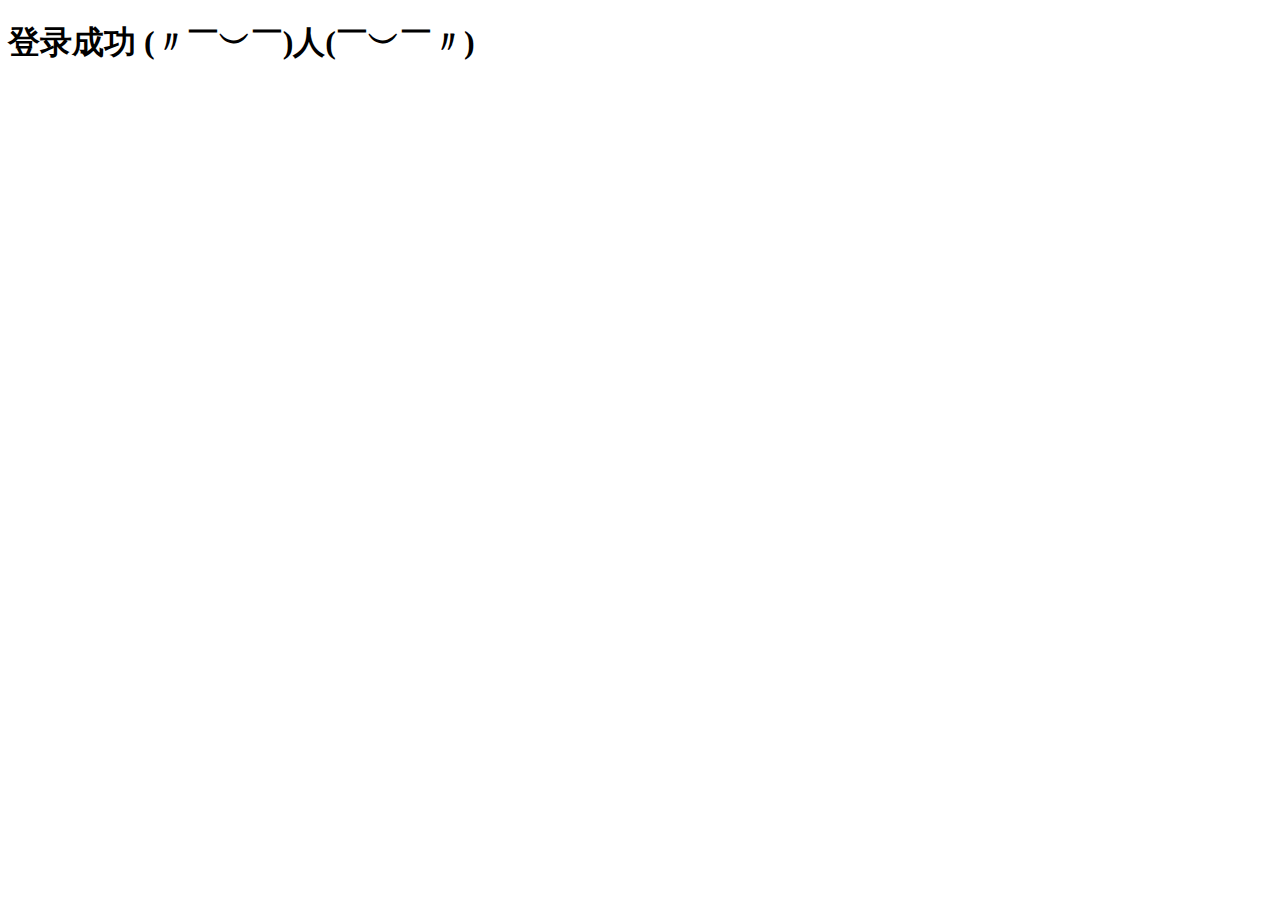
<file: net/ok.html>
<!DOCTYPE html>
<html lang="en">
<head>
    <meta charset="UTF-8">
    <meta name="viewport" content="width=device-width, initial-scale=1.0">
    <title>Document</title>
</head>
<body>
    <h1>登录成功 (〃￣︶￣)人(￣︶￣〃) </h1>
</body>
</html>
</file>
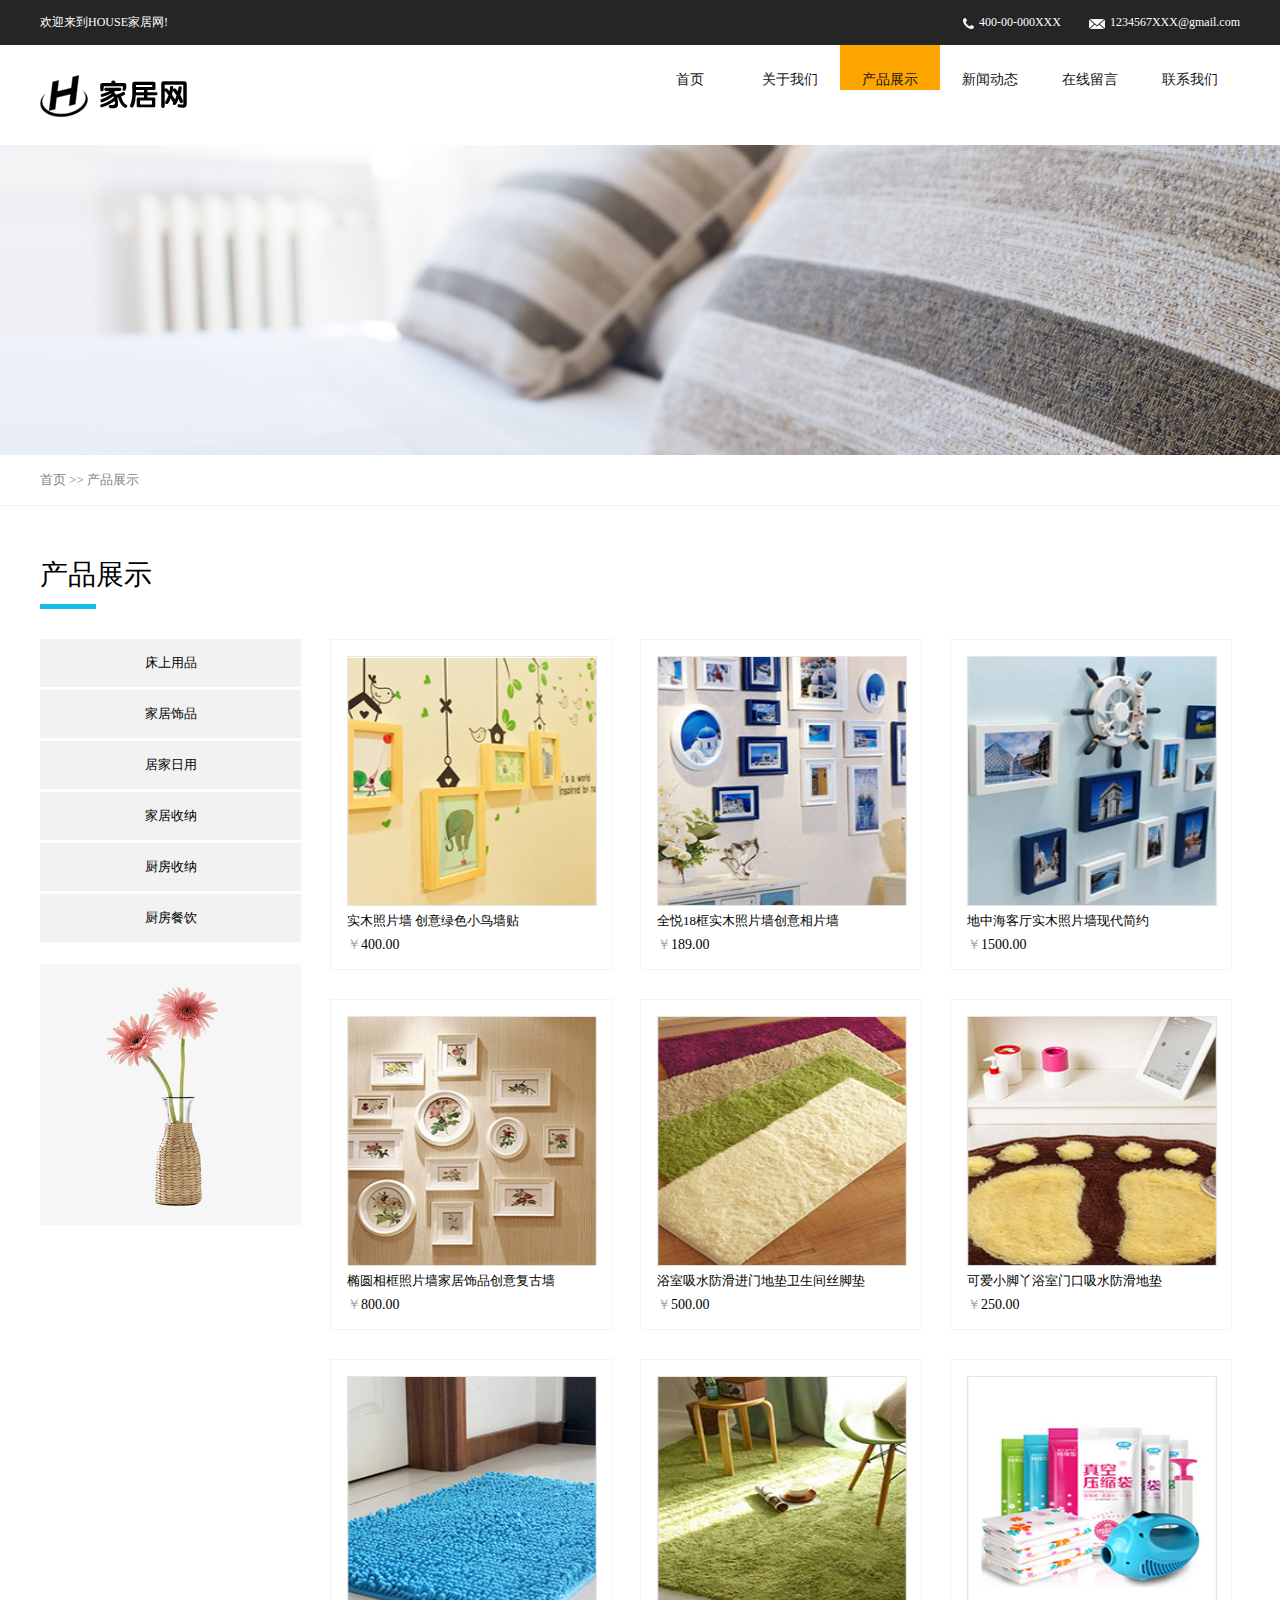
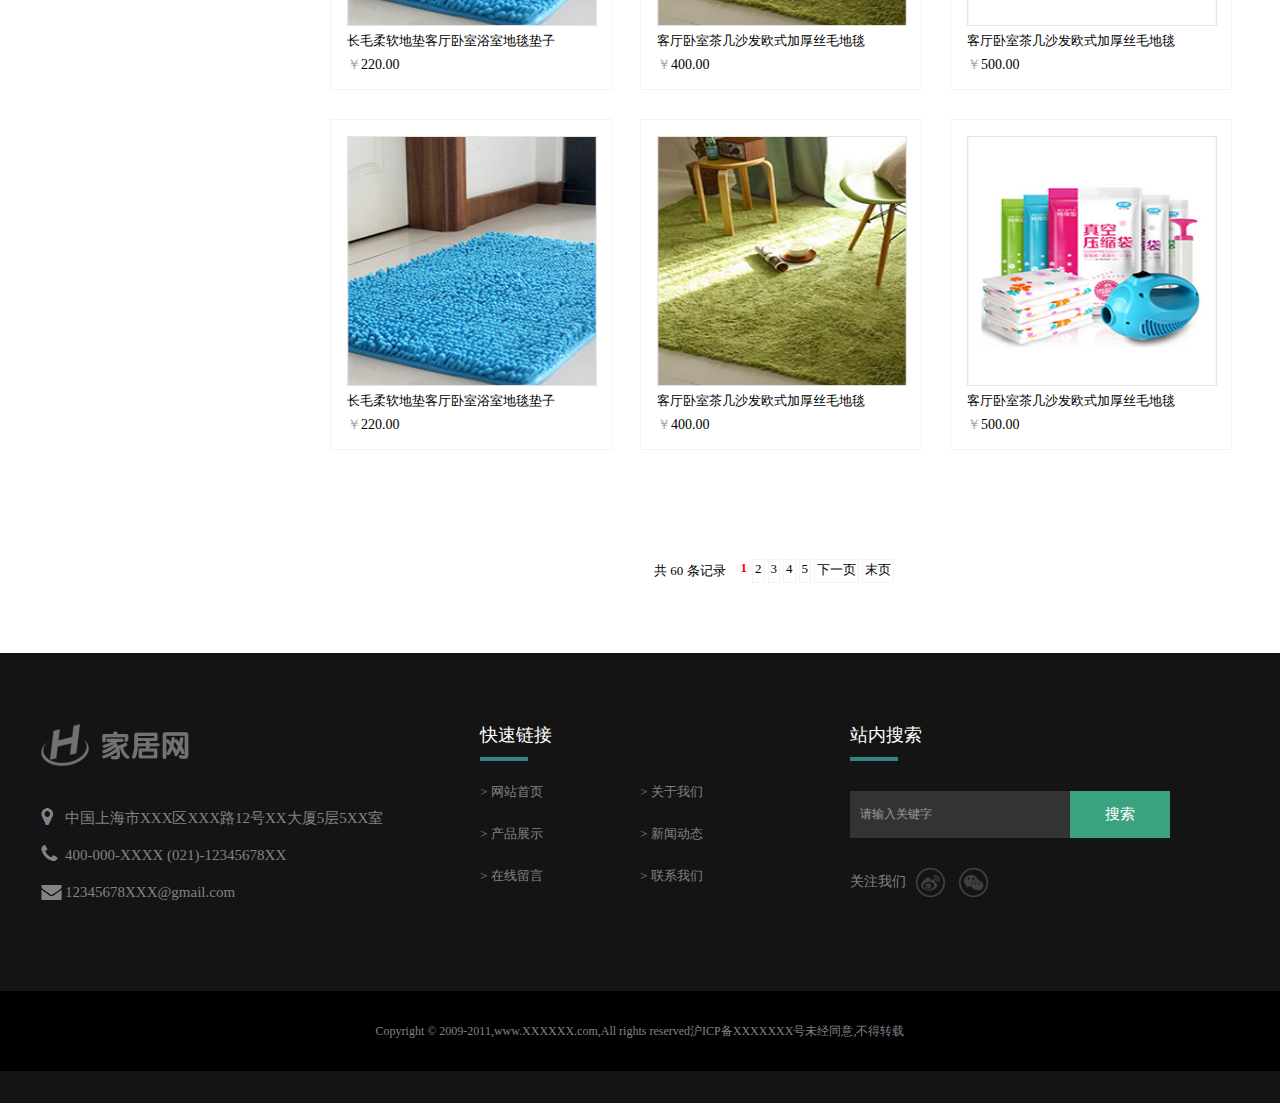
<file: net/productShow.html>
<!DOCTYPE html>
<html lang="en">

<head>
    <meta charset="UTF-8">
    <meta name="viewport" content="width=device-width, initial-scale=1.0">
    <meta http-equiv="X-UA-Compatible" content="ie=edge">
    <title>家居网-产品展示</title>
    <link rel="stylesheet" href="css/reset.css">
    <link rel="stylesheet" href="css/common.css">
    <link rel="stylesheet" href="css/productShow.css">
</head>

<body>
    <!-- 页眉 -->
    <div id="header">
        <div class="container-fluid bgc25">
            <!-- 欢迎语 header-top -->
            <div class="container header-top clearfix cfff font12">
                <p class="fl">欢迎来到HOUSE家居网!</p>
                <p class="fr">
                    <span><img src="images/tel.png" alt="图片加载失败"> 400-00-000XXX</span>
                    <span><img src="images/mail.png" alt="图片加载失败"> 1234567XXX@gmail.com</span>
                </p>
            </div>
        </div>
        <!-- 导航条 -->
        <div class="container clearfix">
            <!-- logo -->
            <h1 class="fl ptb25"><a href="#"><img src="images/logo.png" alt="图片加载失败"></a></h1>
            <!-- 导航栏 nav -->
            <ul class="fr nav">
                <li><a href="index.html">首页</a></li>
                <li><a href="aboutUs.html">关于我们</a></li>
                <li class="active"><a href="productShow.html">产品展示</a></li>
                <li><a href="news.html">新闻动态</a></li>
                <li><a href="message.html">在线留言</a></li>
                <li><a href="contactUs.html">联系我们</a></li>
            </ul>
        </div>
    </div>

    <!-- banner图 -->
    <div id="banner2" class="container-fluid"></div>

    <!-- 当前页面位置 -->
    <div id="where" class="container-fluid mb50">
        <p class="container">
            <a class="c138 font13" href="index.html">首页</a>
            <span class="c138 font13"> &gt;&gt; </span>
            <a class="c138 font13" href="productShow.html">产品展示</a>
        </p>
    </div>

    <!-- 关于我们 标题 -->
    <h2 class="container com-title font28 fwn mb30">产品展示</h2>


    <!-- 内容块 -->
    <div id="content" class="container clearfix mb70">
        <!-- 通用 左侧栏 -->
        <div class="cont-limg fl">
            <div class="clearfix">
                <a href="#">床上用品</a>
                <a href="#">家居饰品</a>
                <a href="#">居家日用</a>
                <a href="#">家居收纳</a>
                <a href="#">厨房收纳</a>
                <a href="#">厨房餐饮</a>
            </div>
            <img src="images/02_wqpl.jpg" alt="图片加载失败">
        </div>
        <div class="cont-right fl">
            <ul class="clearfix">
                <li>
                    <a href="proshowDetail.html"><img src="images/pro1.png" alt="图片加载失败"></a>
                    <p><a class="font13 c000" href="proshowDetail.html">实木照片墙 创意绿色小鸟墙贴</a></p>
                    <span><span class="ca5b">￥</span>400.00</span>
                </li>
                <li>
                    <a href="#"><img src="images/pro2.png" alt="图片加载失败"></a>
                    <p><a class="font13 c000" href="#">全悦18框实木照片墙创意相片墙</a></p>
                    <span><span class="ca5b">￥</span>189.00</span>
                </li>
                <li>
                    <a href="#"><img src="images/pro3.png" alt="图片加载失败"></a>
                    <p><a class="font13 c000" href="#">地中海客厅实木照片墙现代简约</a></p>
                    <span><span class="ca5b">￥</span>1500.00 </span>
                </li>
                <li>
                    <a href="#"><img src="images/pro4.png" alt="图片加载失败"></a>
                    <p><a class="font13 c000" href="#">椭圆相框照片墙家居饰品创意复古墙</a></p>
                    <span><span class="ca5b">￥</span>800.00</span>
                </li>
                <li>
                    <a href="#"><img src="images/pro5.png" alt="图片加载失败"></a>
                    <p><a class="font13 c000" href="#">浴室吸水防滑进门地垫卫生间丝脚垫</a></p>
                    <span><span class="ca5b">￥</span>500.00</span>
                </li>
                <li>
                    <a href="#"><img src="images/pro6.png" alt="图片加载失败"></a>
                    <p><a class="font13 c000" href="#">可爱小脚丫浴室门口吸水防滑地垫</a></p>
                    <span><span class="ca5b">￥</span>250.00</span>
                </li>
                <li>
                    <a href="#"><img src="images/pro7.png" alt="图片加载失败"></a>
                    <p><a class="font13 c000" href="#">长毛柔软地垫客厅卧室浴室地毯垫子</a></p>
                    <span><span class="ca5b">￥</span>220.00</span>
                </li>
                <li>
                    <a href="#"><img src="images/pro8.png" alt="图片加载失败"></a>
                    <p><a class="font13 c000" href="#">客厅卧室茶几沙发欧式加厚丝毛地毯</a></p>
                    <span><span class="ca5b">￥</span>400.00</span>
                </li>
                <li>
                    <a href="#"><img src="images/pro9.jpg" alt="图片加载失败"></a>
                    <p><a class="font13 c000" href="#">客厅卧室茶几沙发欧式加厚丝毛地毯</a></p>
                    <span><span class="ca5b">￥</span>500.00</span>
                </li>
                <li>
                    <a href="#"><img src="images/pro7.png" alt="图片加载失败"></a>
                    <p><a class="font13 c000" href="#">长毛柔软地垫客厅卧室浴室地毯垫子</a></p>
                    <span><span class="ca5b">￥</span>220.00</span>
                </li>
                <li>
                    <a href="#"><img src="images/pro8.png" alt="图片加载失败"></a>
                    <p><a class="font13 c000" href="#">客厅卧室茶几沙发欧式加厚丝毛地毯</a></p>
                    <span><span class="ca5b">￥</span>400.00</span>
                </li>
                <li>
                    <a href="#"><img src="images/pro9.jpg" alt="图片加载失败"></a>
                    <p><a class="font13 c000" href="#">客厅卧室茶几沙发欧式加厚丝毛地毯</a></p>
                    <span><span class="ca5b">￥</span>500.00</span>
                </li>
            </ul>
            <!-- 页码 -->
            <div class="page">
                <span class="fl font13">共 60 条记录</span>
                <ul class="fl">
                    <li>1</li>
                    <li>2</li>
                    <li>3</li>
                    <li>4</li>
                    <li>5</li>
                    <li>下一页</li>
                    <li>末页</li>
                </ul>
            </div>
        </div>
    </div>


    <!-- 页尾 -->
    <div class="fontainer-fluid" id="footer">
        <div class="container clearfix">
            <div class="ftr1 fl">
                <img class="mb30" src="images/logo2.jpg" alt="图片加载失败">
                <a href="#">中国上海市XXX区XXX路12号XX大厦5层5XX室</a>
                <a href="#">400-000-XXXX (021)-12345678XX</a>
                <a href="#">12345678XXX@gmail.com</a>
            </div>
            <div class="ftr2 fl">
                <h5 class="com-title font18 cfff fwn">快速链接</h5>
                <a href="index.html">网站首页</a>
                <a href="aboutUs.html">关于我们</a>
                <a href="productShow.html">产品展示</a>
                <a href="news.html">新闻动态</a>
                <a href="message.html">在线留言</a>
                <a href="contactUs.html">联系我们</a>
            </div>
            <div class="ftr3 fl">
                <h5 class="com-title font18 cfff fwn  mb30">站内搜索</h5>
                <p class="clearfix mb30">
                    <input class="text font12 fl" type="text" placeholder="请输入关键字">
                    <input class="sbt cfff font15 fl" type="submit" value="搜索">
                </p>
                <p class="font14 c138">
                    关注我们
                    <a class="web" href="#"></a>
                    <a class="wechat" href="#"></a>
                </p>
            </div>
        </div>
        <div class="ftr-cprt c138 font12"><span>Copyright © 2009-2011,www.XXXXXX.com,All rights
                reserved沪ICP备XXXXXXX号未经同意,不得转载</span></div>
    </div>

</body>

</html>
</file>
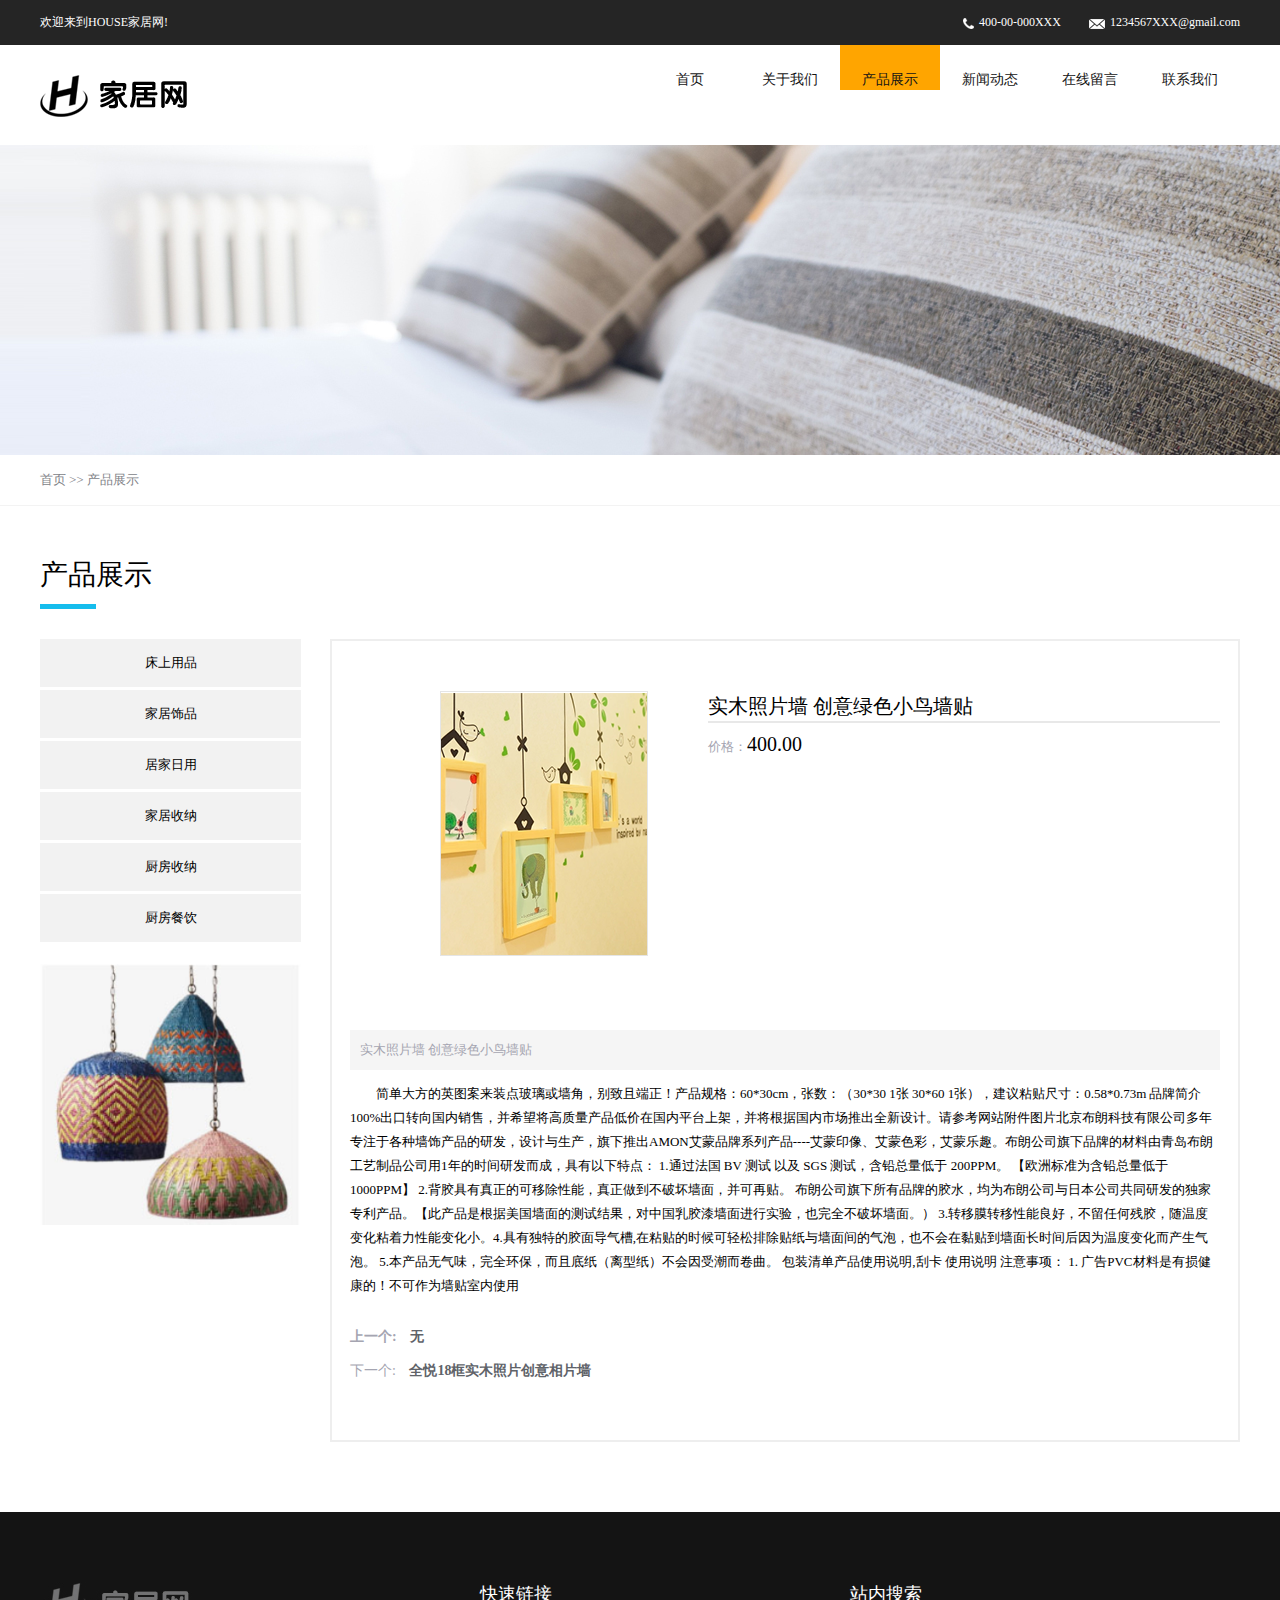
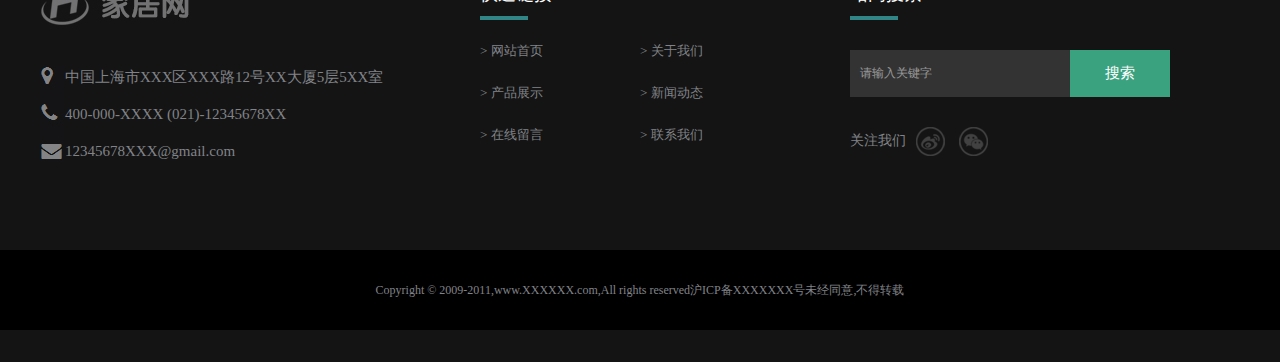
<file: net/proshowDetail.html>
<!DOCTYPE html>
<html lang="en">

<head>
    <meta charset="UTF-8">
    <meta name="viewport" content="width=device-width, initial-scale=1.0">
    <meta http-equiv="X-UA-Compatible" content="ie=edge">
    <title>家居网-产品展示详情页</title>
    <link rel="stylesheet" href="css/reset.css">
    <link rel="stylesheet" href="css/common.css">
    <link rel="stylesheet" href="css/proshowDetail.css">
</head>

<body>
    <!-- 页眉 -->
    <div id="header">
        <div class="container-fluid bgc25">
            <!-- 欢迎语 header-top -->
            <div class="container header-top clearfix cfff font12">
                <p class="fl">欢迎来到HOUSE家居网!</p>
                <p class="fr">
                    <span><img src="images/tel.png" alt="图片加载失败"> 400-00-000XXX</span>
                    <span><img src="images/mail.png" alt="图片加载失败"> 1234567XXX@gmail.com</span>
                </p>
            </div>
        </div>
        <!-- 导航条 -->
        <div class="container clearfix">
            <!-- logo -->
            <h1 class="fl ptb25"><a href="#"><img src="images/logo.png" alt="图片加载失败"></a></h1>
            <!-- 导航栏 nav -->
            <ul class="fr nav">
                <li><a href="index.html">首页</a></li>
                <li><a href="aboutUs.html">关于我们</a></li>
                <li class="active"><a href="productShow.html">产品展示</a></li>
                <li><a href="news.html">新闻动态</a></li>
                <li><a href="message.html">在线留言</a></li>
                <li><a href="contactUs.html">联系我们</a></li>
            </ul>
        </div>
    </div>

    <!-- banner图 -->
    <div id="banner2" class="container-fluid"></div>

    <!-- 当前页面位置 -->
    <div id="where" class="container-fluid mb50">
        <p class="container">
            <a class="c138 font13" href="index.html">首页</a>
            <span class="c138 font13"> &gt;&gt; </span>
            <a class="c138 font13" href="productShow.html">产品展示</a>
        </p>
    </div>

    <!-- 关于我们 标题 -->
    <h2 class="container com-title font28 fwn mb30">产品展示</h2>


    <!-- 内容块 -->
    <div id="content" class="container clearfix mb70">
        <!-- 通用 左侧栏 -->
        <div class="cont-limg fl">
            <div class="clearfix">
                <a href="#">床上用品</a>
                <a href="#">家居饰品</a>
                <a href="#">居家日用</a>
                <a href="#">家居收纳</a>
                <a href="#">厨房收纳</a>
                <a href="#">厨房餐饮</a>
            </div>
            <img src="images/09.png" alt="图片加载失败">
        </div>
        <div class="cont-right fl ml28">
            <div class="clearfix">
                <img class="fl ml90" src="images/pro1.png" alt="图片加载失败">
                <div class="price fl ml60">
                    <p class="font20 c000">实木照片墙 创意绿色小鸟墙贴</p>
                    <span class="font20"><span class="font13 ca5b">价格：</span>400.00</span>
                </div>
            </div>
            <p class="grayname font13 ca5b">实木照片墙 创意绿色小鸟墙贴</p>
            <p class="contr-text font13"> 简单大方的英图案来装点玻璃或墙角，别致且端正！产品规格：60*30cm，张数：（30*30 1张 30*60 1张），建议粘贴尺寸：0.58*0.73m 品牌简介100%出口转向国内销售，并希望将高质量产品低价在国内平台上架，并将根据国内市场推出全新设计。请参考网站附件图片北京布朗科技有限公司多年专注于各种墙饰产品的研发，设计与生产，旗下推出AMON艾蒙品牌系列产品----艾蒙印像、艾蒙色彩，艾蒙乐趣。布朗公司旗下品牌的材料由青岛布朗工艺制品公司用1年的时间研发而成，具有以下特点： 1.通过法国 BV 测试 以及 SGS 测试，含铅总量低于 200PPM。 【欧洲标准为含铅总量低于 1000PPM】
            2.背胶具有真正的可移除性能，真正做到不破坏墙面，并可再贴。 布朗公司旗下所有品牌的胶水，均为布朗公司与日本公司共同研发的独家专利产品。【此产品是根据美国墙面的测试结果，对中国乳胶漆墙面进行实验，也完全不破坏墙面。） 3.转移膜转移性能良好，不留任何残胶，随温度变化粘着力性能变化小。4.具有独特的胶面导气槽,在粘贴的时候可轻松排除贴纸与墙面间的气泡，也不会在黏贴到墙面长时间后因为温度变化而产生气泡。 5.本产品无气味，完全环保，而且底纸（离型纸）不会因受潮而卷曲。 包装清单产品使用说明,刮卡 使用说明 注意事项： 1. 广告PVC材料是有损健康的！不可作为墙贴室内使用</p>
            
            <p class="c6039 font14 fwb mb16"><a class="font14 ca5b">上一个:</a><span class="ml10"> 无</span></p>
            <p><a class="font14 ca5b">下一个:</a><a class="c6039 font14 fwb ml10" href="#"> 全悦18框实木照片创意相片墙</a></p>
        </div>
    </div>


    <!-- 页尾 -->
    <div class="fontainer-fluid" id="footer">
        <div class="container clearfix">
            <div class="ftr1 fl">
                <img class="mb30" src="images/logo2.jpg" alt="图片加载失败">
                <a href="#">中国上海市XXX区XXX路12号XX大厦5层5XX室</a>
                <a href="#">400-000-XXXX (021)-12345678XX</a>
                <a href="#">12345678XXX@gmail.com</a>
            </div>
            <div class="ftr2 fl">
                <h5 class="com-title font18 cfff fwn">快速链接</h5>
                <a href="index.html">网站首页</a>
                <a href="aboutUs.html">关于我们</a>
                <a href="productShow.html">产品展示</a>
                <a href="news.html">新闻动态</a>
                <a href="message.html">在线留言</a>
                <a href="contactUs.html">联系我们</a>
            </div>
            <div class="ftr3 fl">
                <h5 class="com-title font18 cfff fwn  mb30">站内搜索</h5>
                <p class="clearfix mb30">
                    <input class="text font12 fl" type="text" placeholder="请输入关键字">
                    <input class="sbt cfff font15 fl" type="submit" value="搜索">
                </p>
                <p class="font14 c138">
                    关注我们
                    <a class="web" href="#"></a>
                    <a class="wechat" href="#"></a>
                </p>
            </div>
        </div>
        <div class="ftr-cprt c138 font12"><span>Copyright © 2009-2011,www.XXXXXX.com,All rights
                reserved沪ICP备XXXXXXX号未经同意,不得转载</span></div>
    </div>

</body>

</html>
</file>
<file: net/css/common.css>
/* 通栏/全屏 */
.container-fluid {
    width: 100%;
    /* 解决网页最小化布局重叠问题 */
    min-width: 1200px;
}

/* 版心 */
.container {
    width: 1200px;
    margin: 0 auto;
}


/* 浮动 */
/* 左浮动 */
.fl { float: left; }
/* 右浮动 */
.fr { float: right; }

/* 清除浮动 */
.clearfix:after {
    content: '';
    display: block;
    height: 0;
    clear: both;
}
/* 兼容IE6 */
.clearfix { zoom: 1; }


/* 解决图片3px问题 */
img { vertical-align: middle; }


/* input边框 */
input {
    outline: none;
    border: none;
}


/* 测试工具 */
.bd { border: 1px solid red; }


/* background */
.bgc25 { background-color: #252525; }


/* color */
.cfff { color: #fff; }
.c000 { color: #000; }
.c25 { color: #252525; }
.c15bd { color: #15bded; }
.cb85 {  color: #bbb8b5; }
.c6a {  color: #6a6a6a; }
.c6b {  color: #6b6b6b; }
.c138 { color: #818388; }
.ca5b { color: #a5a5b1; }
.c6039 { color: #606369; }

/* font-size */
.font12 { font-size: 12px; }
.font13 { font-size: 13px; }
.font14 { font-size: 14px; }
.font15 { font-size: 15px; }
.font18 { font-size: 18px; }
.font20 { font-size: 20px; }
.font22 { font-size: 22px; }
.font24 { font-size: 24px; }
.font28 { font-size: 28px; }
.font30 { font-size: 30px; }
 
/* font-weight */
.fwn { font-weight: normal; }
.fwb { font-weight: bold; }

/* line-height */
.lh26 { line-height: 26px; }
.lh30 { line-height: 30px; }
.lh37 { line-height: 37px; }

/* text-align */
.tac{ text-align: center; }

/* text-indent */
.ti2m{ text-indent: 2em; }


/* padding */
.ptb25 { padding: 25px 0; }


/* margin */
.mt28{ margin-top: 28px; }
.mb16{ margin-bottom: 16px; }
.mb30{ margin-bottom: 30px; }
.mb50{ margin-bottom: 50px; }
.mb70{ margin-bottom: 70px; }
.ml10{ margin-left: 10px; }
.ml28{ margin-left: 28px; }
.ml60{ margin-left: 60px; }
.ml90{ margin-left: 90px; }





/* 通用居左蓝色下划线  */
.com-title:after {
    content: '';
    display: block;
    width: 56px;
    height: 5px;
    background-color: #15bded;
    margin: 10px 0;
}
.com-title>span {
    margin-left: 20px;
}


/* 页眉 */
/* 欢迎语 */
#header .header-top{
    /* height: 45px; */
    line-height: 45px;
}
#header .header-top span{
    margin-left: 24px;
    cursor: pointer;
}
/* 导航栏 */
/* 导航条 */



/* 通用banner图样式 */
#banner2{
    height: 310px;
    background: #f1f1f1 url(../images/banner5.jpg) no-repeat center;
}
/* 当前页面位置 */
#where{
    height: 50px;
    line-height: 50px;
    border-bottom: 1px solid #f3f3f3;
}

/* 通用左侧栏 */
#content .cont-limg{
    width: 262px;
    /* background: blueviolet; */
}
#content .cont-limg a{
    float: left;
    width: 261px;
    height: 48px;
    background: #f2f2f2;
    line-height: 48px;
    text-align: center;
    color: #000;
    font-size: 13px;
    margin-bottom: 3px;
}
#content .cont-limg>div>a:last-child{ margin-bottom: 22px; }
#content .cont-limg img{
    width: 261px;
    height: 261px;
    background: #567;
}

/* 记录的页码 */
#content .cont-right>.page{ 
    width: 300px;
    margin: 80px auto 0; 
}
#content .cont-right>.page>span{
    line-height: 24px;
    margin-left: 34px;
    margin-right: 10px;
}
#content .cont-right>.page>ul>li{
    /* width: 40px; */
    height: 20px;
    float: left;
    font-size: 13px;
    border: 1px solid #f4f4f4;
    padding: 1px 2px;
    margin-left: 3px;
}
#content .cont-right>.page>ul>li:first-child{
    border: none;
    color: red;
    font-weight: bold;
}

/* 页尾 */
#footer{
    height: 450px;
    background: #141414;
    padding-top: 70px;
    box-sizing: border-box;
}
/* 第一部分 */
#footer .ftr1{
    width: 440px;
    /* height: 200px; */
}
#footer .ftr1 a{
    display: block;
    color: #818388;
    font-size: 15px;
    line-height: 37px;
    background: url(../images/icon.jpg) no-repeat;
    padding-left: 25px;
}
#footer .ftr1 a:nth-child(2){ background-position-y: 7px; }
#footer .ftr1 a:nth-child(3){ background-position-y: -34px; }
#footer .ftr1 a:last-child{ background-position-y: -74px; }
/* 第二部分 */
#footer .ftr2{
    width: 370px;
    /* height: 200px; */
}
#footer h5.com-title:after{
    width: 48px;
    height: 4px;
    background-color: #318586;
}
#footer .ftr2 a{
    float: left;
    width: 160px;
    height: 42px;
    line-height: 42px;
    color: #818388;
    font-size: 13px;
}
#footer .ftr2 a:before{
    content: '> ';
}
/* 第三部分 */
#footer .ftr3{
    width: 320px;
    /* height: 200px; */
}
#footer .ftr3 .text{
    width: 220px;
    height: 47px;
    text-indent: 10px;
    background: #333;
}
#footer .ftr3 .text::placeholder{ 
    color:rgba(255,255,255,0.5); 
    font-size: 12px;
}
#footer .ftr3 .sbt{
    width: 100px;
    height: 47px;
    background: #3aa27f;
}
#footer .ftr3 .sbt:hover{
    background: #328b6e;
}
#footer .ftr3 a{
    display: inline-block;
    width: 34px;
    height: 30px;
    margin-left: 4px;
    background: url(../images/fenxiang.png) no-repeat;
    vertical-align: middle;
}
#footer .ftr3 a:last-child{ background-position-x: -40px; }
/* 版权号 */
#footer .ftr-cprt{
    height: 80px;
    background: #000;
    text-align: center;
    line-height: 80px;
    margin-top: 80px;
}


/* =================================================================== */

/* 导航栏 */
#header .nav li{
    float: left;
    width: 100px;
    height: 20px;
    line-height: 20px;
    padding-top: 25px;
    text-align: center;
    position: relative;
    
}

#header .nav .active{
    background-color: orange;
}
#header .nav li a{
    color: #141414;
    font-size: 14px;
}

#header .nav ul{
    position: absolute;
    z-index: 400;
    width: 100px;
    background-color: orange;
    color: #fff;
    font-size: 13px;
    display: none;
    text-align: center;
    height: 200px;
}
</file>
<file: net/css/index.css>
/* banner图 */
/* 背景图 */
#banner{
    height: 550px;
    -background: url(../images/banner1.jpg) no-repeat center;
    position: relative;
    overflow: hidden;
}
/* 内容 */
#banner .banner-content{
    width: 450px;
    height: 210px;
    background: url(../images/border.png) no-repeat;
    position: absolute;
    top: 50%;
    left: 50%;
    transform: translate(-50%,-50%);
    text-align: center;
    z-index: 30;
}
#banner .banner-content>h2{
    font-size: 42px;
    margin: 40px auto 20px;
}


/* 企业文化 */
#culture{
    margin: 28px auto 86px;
}
#culture>div{
    width: 400px;
    height: 210px;
    /* padding: 44px 36px 50px;     会受分辨率影响 */
    text-align: center;
    line-height: 24px;
}
#culture p{ 
    width: 330px; 
    margin: 0 auto;
}
#culture h5{
    margin-top: 44px;
    margin-bottom: 20px;
}
/* 背景图 */
#culture .cul-cont1{
    background: url(../images/01.jpg) no-repeat;
}
#culture .cul-cont2{
    background: url(../images/02.jpg) no-repeat;
}
#culture .cul-cont3{
    background: url(../images/03.jpg) no-repeat;
}


/* 产品展示 */
/* 蒙版产品 */
#proshow .products{
    width: 600px;
    margin-top: 14px;
}
#proshow .products>li{
    /* width: 272px;
    height: 276px; */
    float: left;
    margin: 28px 28px 0 0;
    position: relative;
}
/* 蒙版 */
#proshow .products>li>div{
    width: 272px;
    height: 276px;
    text-align: center;
    background: rgba(255,255,255,0.8);
    position: absolute;
    top: 0;
    left: 0;
}
/* 蒙版标题 */
#proshow .products>li>div>h4{
    font-weight: normal;
    margin-top: 100px;
}
/* 蒙版效果 */
#proshow .products>li:hover div{
    display: none;
}
/* 大蒙版产品 */
#proshow .bigpro{
    /* width: 600px;
    height: 580px; */
    margin-top: 42px;
    position: relative;
}
/* 大蒙版产品内容 */
#proshow .bigpro>div{
    width: 600px;
    height: 580px;
    text-align: center;
    background: rgba(255,255,255,0.8);
    position: absolute;
    top: 0;
    left: 0;
}
#proshow .bigpro>div>h4{
    margin-top: 220px;
}
/* 大蒙版效果 */
#proshow .bigpro:hover div{
    display: none;
}
/* 大蒙版 更多 */
#proshow .bigpro>div>a{
    display: block;
    width: 138px;
    height: 46px;
    line-height: 46px;
    text-align: center;
    border: 1px solid #000;
    border-radius: 23px;
    margin: 25px auto 0;
}


/* 关于我们 */
#aboutus{
    height: 510px;
    background: #f3f3f3 url(../images/banner3.jpg) no-repeat center;
    margin: 50px 0 60px;
    padding-top: 70px;
    box-sizing: border-box;
    text-align: center;
}
#aboutus h2:after{
    content: '';
    display: block;
    width: 54px;
    height: 5px;
    margin: 10px auto 0;
    background: #15bded;
    
}
#aboutus p{
    width: 680px;
    /* height: 190px; */
    margin: 24px auto 30px;
}
#aboutus a{
    display: block;
    width: 155px;
    height: 46px;
    line-height: 46px;
    text-align: center;
    background: #25bbce;
    border-radius: 23px;
    margin: 0 auto;
}


/* 新闻动态 */
/* 内容块 */
#news{
    margin-bottom: 50px;
}

#news div{
    width: 380px;
    margin-top: 30px;
    margin-right: 30px;
    margin-bottom: 30px;
}
#news div:last-child{ margin-right: 0; }
#news>div>ul>li{
    border-bottom: 3px solid #ddd;
}


/* =================================================================================== */



/* 在线客服 */

#online{

    width: 50px;
    height: 200px;

    position: fixed;
    left: 50%;
    margin-left: 620px ;
    top: 50%;
    transform: translateY(-50%);

}

#online a{
    width: 50px;
    height: 50px;
    background: url('../images/bg.png') no-repeat; 
    /* position: relative; */
    float: left; 
}

#online a.icon2{ background-position-y: -50px;}
#online a.icon3{ background-position-y: -100px;}
#online a.icon4{ background-position-y: -150px;}

#online a span{
    width: 150px;
    height: 50px;
    color: #f3f3f3;
    font-size: 14px;
    text-align: center;
    line-height: 50px;
    position: absolute;
    left: -150px;
    background-color: #007bf9;
    display: none;
}

#online .rTop{
    display: none;
}




/* 模态框 */
#loginbox{
    width: 100%;
    height: 100%;
    background-color: rgba(0, 0, 0, .7);

    position: fixed;
    top: 0;
    left: 0;
    z-index: 100;
    display: none;
}


/* 登录框 */
#loginbox .login-cont{
    width: 300px;
    height: 400px;
    background-color: #fff;

    position: absolute;
    top: 0;
    right: 0;
    bottom: 0;
    left: 0;
    margin: auto;

}

#loginbox .login-t{
    font-size: 18px;
    text-align: center;
    padding: 20px;
}

#loginbox div{
    margin: 30px 0;
    padding: 0 10px;
    position: relative;
}

#loginbox div .del-user,
#loginbox div .change-pwd{
    width: 20px;
    position: absolute;
    right: 20px;
    top: 10px;
    display: none;
}

#loginbox .userMsg,
#loginbox .pwdMsg{
    position: absolute;
    top: 45px;
    left: 10px;
    -display: block;
    text-indent: 4px;
    color: red;
    font-size: 12px;
}

#loginbox input{
    text-indent: 10px;
    background-color: #fff;
    border-radius: 4px;
    border: 1px solid #dcdfe6;
    box-sizing: border-box;
    color: #606266;
    display: inline-block;
    font-size: inherit;
    height: 40px;
    line-height: 1;
    transition: border-color .2s cubic-bezier(.645,.045,.355,1);
    width: 100%;
}

#loginbox input[type=submit]{
    text-indent: 0;
    background: #337ab7;
    cursor: pointer;
    color: #fff;
}

#loginbox .del-btn{
    position: absolute;
    top: 8px;
    right: 8px;
    cursor: pointer;
}



/* banner */
#banner #pic li{
    -width: 1520px;
    float: left;
}


#banner #pic{
    position: absolute;
}


/* 选项卡 新闻动态&关于我们 */

.optTab{
    float: left;
    margin-right: 80px;
}

#news .opt{
    display: none;
}


/* opt active 显示 */
#news .active{
    display: block;
}
</file>
<file: net/css/aboutUs.css>
/* 右侧内容 */
#content .cont-right{
    width: 900px;
    margin-left: 28px;
}
#content .cont-right h5{
    font-size: 16px;
    line-height: 34px;

}
#content .cont-right p{
    font-size: 14px;
    color: #818388;
    line-height: 34px;
    margin-bottom: 30px;
}
</file>
<file: net/css/contactUs.css>
/* 地图 */
#content .cont-right img{
    margin: 10px 0 34px;
}
#content .cont-right .information{
    width: 910px;
    height: 210px;
    border: 1px solid #e3e3e3;
    padding: 20px;
    box-sizing: border-box;
}
#content .cont-right .information p{
    font-size: 15px;
    color: #818388;
    line-height: 40px;
}
</file>
<file: net/css/message.css>
/* 外层盒子 */
#content .cont-right{ width: 800px; }
#content .cont-right span,#content .cont-right p{
    font-size: 13px;
    color: #606369;
    margin-bottom: 16px;
}
#content .cont-right p:after{
    content: '*';
    color: red;
    font-size: 13px;
    font-weight: bold;
}
#content .cont-right>input{
    width: 796px;
    height: 36px;
    border: 2px solid #e3e3e3;
    margin-bottom: 24px;
}
#content .cont-right>textarea{
    width: 796px;
    height: 70px;
    border: 2px solid #e3e3e3;
    margin-bottom: 24px;
}
#content .cont-right>input:last-child{
    width: 800px;
    background: #21bcd8;
    border: none;
    color: #fff;
}
/* 多选框样式 */
#content .cont-right>span{ 
    margin-left: 24px;
    margin-right: 10px;
    position: relative; 
    margin-bottom: 30px;
}
#content .cont-right>span>input{ display: none; }
#content .cont-right>span>input + label:after{
    display: inline-block;
    width: 18px;
    height: 18px;
    background: #ccc;
    border-radius: 9px;
    content:'\2714';
    color: #fff;
    font-size: 13px;
    text-align: center;
    position: absolute;
    left: -24px;
}
#content .cont-right>span>input:checked + label:after{
    background: rgb(66, 204, 100);
}
</file>
<file: net/css/news.css>
/* 左侧栏 */
#content .cont-limg a{
    float: left;
    width: 261px;
    height: 100px;
    background: #f2f2f2;
    line-height: 100px;
    text-align: center;
    color: #000;
    font-size: 13px;
    margin-bottom: 3px;
}
#content .cont-limg>div>a:last-child{ margin-bottom: 22px; }
/* 右内容 */
#content .cont-right>ul>li{
    width: 910px;
    border-bottom: 2px solid #eee;
    padding-bottom: 20px;
    box-sizing: border-box;
    margin-bottom: 20px;
}
#content .cont-right li a{
    font-size: 15px;
    color: #606369;
}
#content .cont-right li>span{
    font-size: 12px;
    color: #a5a5b1;
}
#content .cont-right li>p{
    font-size: 13px;
    color: #818388;
}
</file>
<file: net/css/newsDetail.css>
/* 左侧栏 */
#content .cont-limg a{
    float: left;
    width: 261px;
    height: 100px;
    background: #f2f2f2;
    line-height: 100px;
    text-align: center;
    color: #000;
    font-size: 13px;
    margin-bottom: 3px;
}
#content .cont-limg>div>a:last-child{ margin-bottom: 22px; }


/* 右侧内容盒子 */
#content .cont-right{
    width: 910px;
    height: 590px;
    border: 2px solid #eee;
    padding: 34px 18px 60px;
    box-sizing: border-box;
}
#content .cont-right .cont-where>span{
    margin-right: 30px;
    vertical-align: middle;
}
#content .cont-right .grayname{
    /* width: 866px; */
    height: 94px;
    background: #f5f5f5;
    margin: 20px 0 30px;
    padding: 8px 40px;
    box-sizing: border-box;

    text-indent: 2em;
    line-height: 26px;
}
</file>
<file: net/css/productShow.css>
/* 右边 产品展示 */
#content .cont-right{ width: 936px; }
#content .cont-right>ul>li{
    width: 282px;
    height: 331px;
    border: 1px solid #f4f4f4;
    float: left;
    margin-left: 28px;
    margin-bottom: 29px;
    padding: 16px 16px 0;
    box-sizing: border-box;
}
#content .cont-right>ul>li img{
    width: 250px;
    height: 250px;
}
#content .cont-right>ul>li>p{  margin: 6px 0; }
#content .cont-right>ul>li>span{
    font-size: 14px;
}
</file>
<file: net/css/proshowDetail.css>
/* 右侧内容盒子 */
#content .cont-right{
    width: 910px;
    border: 2px solid #eee;
    padding: 50px 18px 60px;
    box-sizing: border-box;
}
#content .cont-right .price>p{
    width: 512px;
    line-height: 30px;
    border-bottom: 2px solid #e8e8e8;
    margin-bottom: 10px;
}
#content .cont-right .grayname{
    /* width: 100%; */
    height: 40px;
    background: #f5f5f5;
    margin-top: 74px;

    line-height: 40px;
    text-indent: 10px;
}
#content .cont-right .contr-text{
    width: 866px;
    margin: 12px 0 30px;

    text-indent: 2em;
    line-height: 24px;
}
</file>
